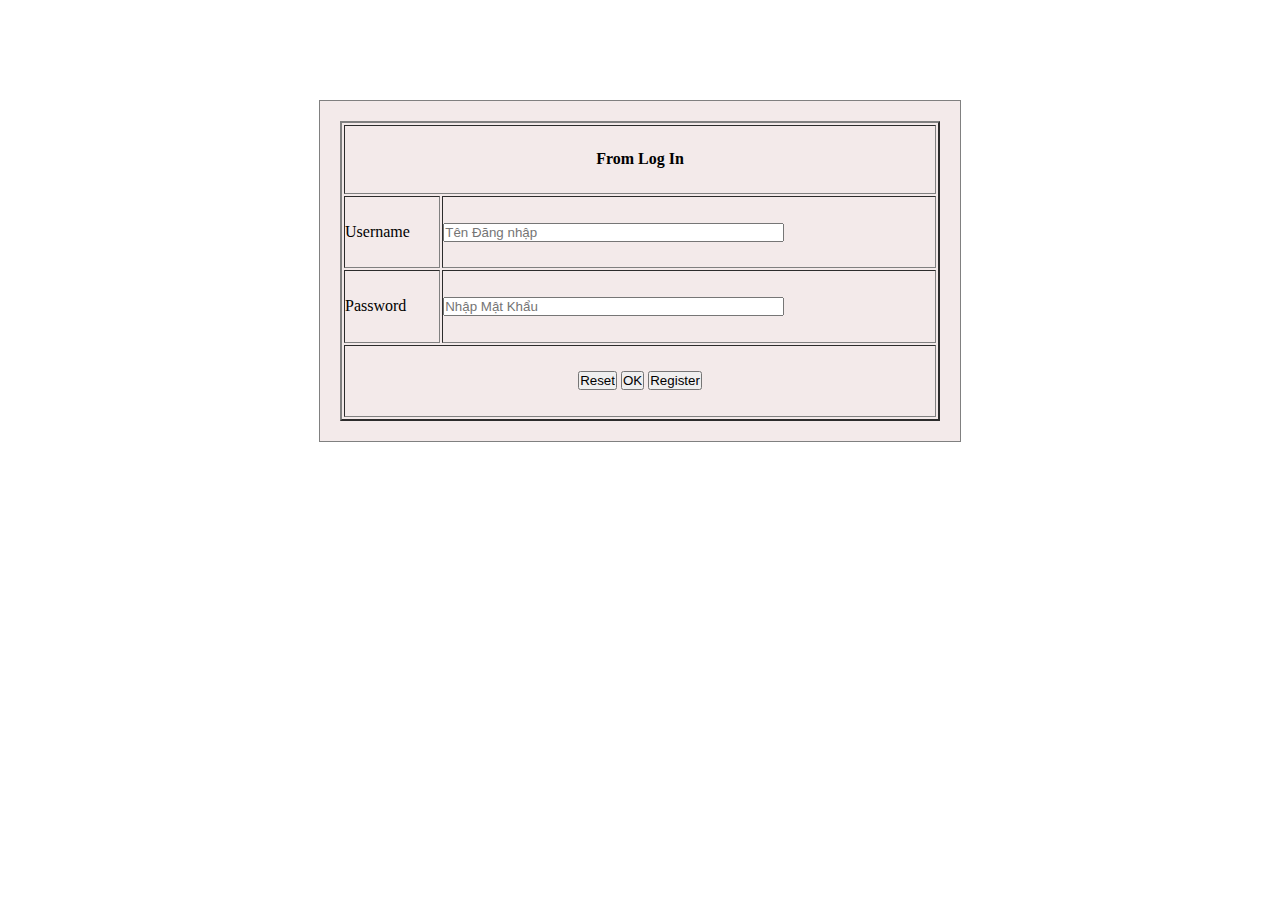
<file: Project2_Click/index.html>
<!DOCTYPE html>
<html lang="en">

<head>
    <meta charset="UTF-8">
    <meta name="viewport" content="width=device-width, initial-scale=1.0">
    <title>Document</title>
    <script src="jquery-3.5.1.js"></script>
    <script src="main.js"></script>
    <link rel="stylesheet" href="slyte.css">
</head>

<body>
    <div class="DangKy">
        <form action="xulyfrom.html" method="POST">
            <table width="600" height="300" border="2" cellpadding="5" align="center">
                <tr>
                    <th colspan="2">From Register</th>
                </tr>
                <tr>
                    <td>Username</td>
                    <td><input type="text" placeholder="Tên Đăng nhập" size="40" name="name"></td>
                </tr>
                <tr>
                    <td>Password</td>
                    <td><input type="password" placeholder="Nhập Mật Khẩu" size="40" name="pass"></td>
                </tr>
                <tr>
                    <td>Nhập lại Password</td>
                    <td><input type="password" placeholder="Nhập Mật Khẩu" size="40" name="pass"></td>
                </tr>
                <tr>
                    <td colspan="2" align="center">
                        <input type="reset" name="btreset" value="Reset">
                        <input type="submit" name="btok" value="OK">
                        <button class="NutDangNhap">Log In</button>
                    </td>
                </tr>
            </table>
        </form>
    </div>
    <div class="DangNhap">
        <!--Method = “post” là thuộc tính thông thường được sử dụng trong một form.
            Ngoài ra có thêm một số thuộc tính khác như Method=”get”.-->
        <form action="xulyfrom.html" method="POST">
            <!--Thuộc tính action dùng để link đến một trang web khác khi người dùng 
             nhập vào username + password và nhấp OK  ở ví dụ trên là xulyform.html.-->
            <table width="600" height="300" border="2" cellpadding="5" align="center">
                <tr>
                    <th colspan="2">From Log In</th>
                </tr>
                <tr>
                    <td>Username</td>
                    <td><input type="text" placeholder="Tên Đăng nhập" size="40" name="name"></td>
                    <!--Placeholder là đoạn text sẽ hiện ra trong ô nhập user và password 
                    nhằm mục đích hướng dẫn người dùng.-->
                </tr>
                <tr>
                    <td>Password</td>
                    <td><input type="password" placeholder="Nhập Mật Khẩu" size="40" name="pass"></td>
                </tr>
                <tr>
                    <td colspan="2" align="center">
                        <input type="reset" name="btreset" value="Reset">
                        <input type="submit" name="btok" value="OK">
                        <!--Thẻ <input> để chúng ta tạo một ô để nhập văn bản vào.
                         Các type trong thẻ <input> phải nhập đúng giá trị.-->
                        <button class="NutDangKy">Register</button>
                    </td>
                </tr>
            </table>
        </form>
    </div>
</body>

</html>
</file>
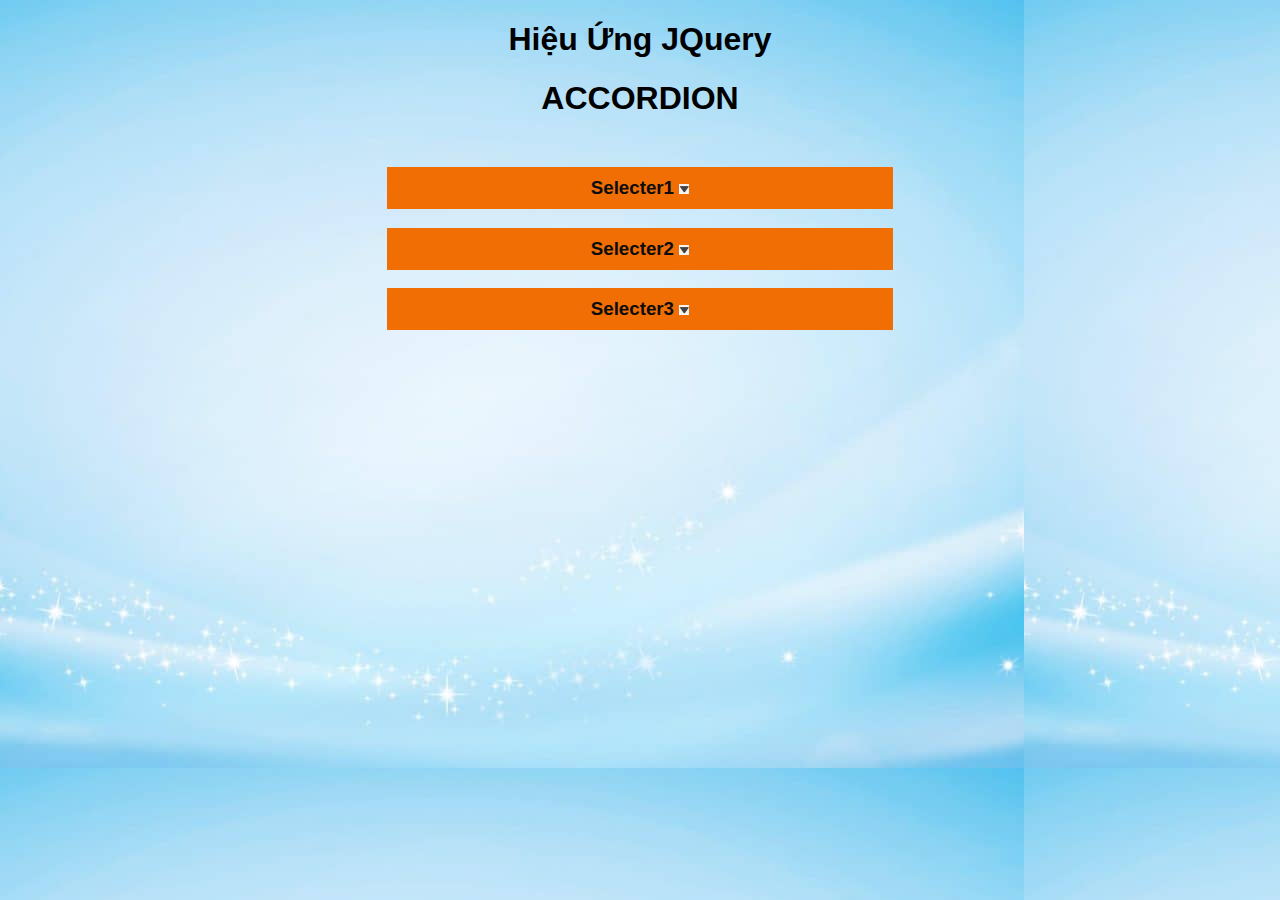
<file: Project3_ACCORDION/index.html>
<!DOCTYPE html>
<html lang="en">
<head>
    <meta charset="UTF-8">
    <meta name="viewport" content="width=device-width, initial-scale=1.0">
    <title>Document</title>
    <script src="jquery-3.5.1.js"></script>
    <script src="main.js"></script>
    <link rel="stylesheet" href="style.css">
</head>
<body>
    <div class="Container">
        <h1>Hiệu Ứng JQuery</h1>
        <h1>ACCORDION</h1>
    </div>
    <div class="HieuUng">
        <div class="khoi1">
            <h3>
                <div class="nut">
                    <a>Selecter1</a>
                    <img src="img/dow.jpg" width="10px" height="10px">
                </div>
            </h3>
            <div class="NDKhoi">
                <p>
                    <a>Bức Thư Số 3</a></br>
                “Hãy cho phép mình phạm sai lầm,
                đừng quá vội vàng, 
                những nỗ lực của bạn, 
                thời gian sẽ giúp bạn thực hiện.”
                </p>
            </div>
        </div>
        <div class="Khoi2">
            <h3>  
                <div class="nut">
                    <a>Selecter2</a>
                    <img src="img/dow.jpg" width="10px" height="10px">
                </div> 
            </h3>
            <div class="NDKhoi">
                <p>
                    <a>Bức Thư Số 10</a></br>
                “Bạn nhất định phải tin rằng đằng 
                sau những sự nỗ lực kia là phần 
                thưởng đáng giá hơn gấp bội.”
                </p>
            </div>
        </div>
        <div class="Khoi3">
            <h3>
                <div class="nut">
                    <a>Selecter3</a>
                    <img src="img/dow.jpg" width="10px" height="10px" no-repeat 96% >
                </div>
            </h3>
            <div class="NDKhoi">
                <p>
                    <a>Bức Thư Số 8</a></br>
                    “Có lẽ bạn cảm thấy mình chẳng có gì, 
                    cũng có thể bạn sẽ ngưỡng mộ căn nhà 
                    rồi cả xe đẹp của cấp trên mình hoặc 
                    là đôi khuyên tai kim cương chị bạn 
                    trong trường đang đeo. 
                    Thực ra bạn không cần phải đi ngưỡng mộ 
                    những thứ này, chỉ cần bạn nỗ lực, tất cả mọi thứ, 
                    thời gian đều mang đến cho bạn.”
                </p>            
            </div>
        </div>
    </div>
</body>
</html>
</file>
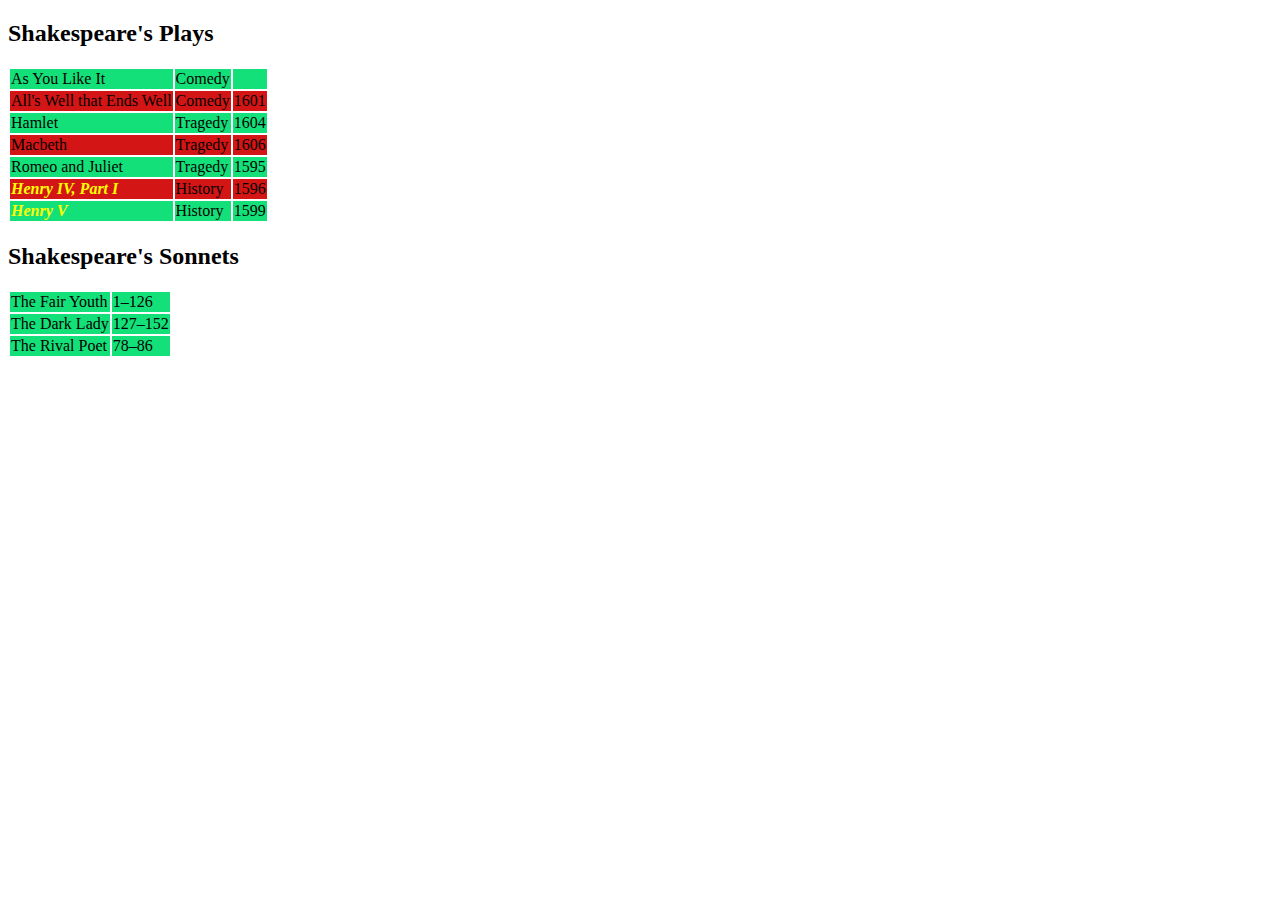
<file: Project4_TaoMauTehoChanLeCuaBang/index.html>
<!DOCTYPE html>
<html lang="en">

<head>
    <meta charset="UTF-8">
    <meta name="viewport" content="width=device-width, initial-scale=1.0">
    <title>tạo màu phân biệt giữa các hàng trong table</title>
    
    <script src="jquery-3.5.1.js"></script>
    <script src="main.js"></script>
    <style>
        tr {
            background-color: rgb(212, 21, 21);
        }

        .alt {
            background-color: rgb(20, 224, 122);
        }

        .highlight {
            font-weight: bold;
            font-style: italic;
            color :yellow;
        }
    </style>
</head>

<body>
    <h2>Shakespeare's Plays</h2>
    <table>
        <tr>
            <td>As You Like It</td>
            <td>Comedy</td>
            <td></td>
        </tr>
        <tr>
            <td>All's Well that Ends Well</td>
            <td>Comedy</td>
            <td>1601</td>
        </tr>
        <tr>
            <td>Hamlet</td>
            <td>Tragedy</td>
            <td>1604</td>
        </tr>
        <tr>
            <td>Macbeth</td>
            <td>Tragedy</td>
            <td>1606</td>
        </tr>
        <tr>
            <td>Romeo and Juliet</td>
            <td>Tragedy</td>
            <td>1595</td>
        </tr>
        <tr>
            <td>Henry IV, Part I</td>
            <td>History</td>
            <td>1596</td>
        </tr>
        <tr>
            <td>Henry V</td>
            <td>History</td>
            <td>1599</td>
        </tr>
    </table>
    <h2>Shakespeare's Sonnets</h2>
    <table>
        <tr>
            <td>The Fair Youth</td>
            <td>1–126</td>
        </tr>
        <tr>
            <td>The Dark Lady</td>
            <td>127–152</td>
        </tr>
        <tr>
            <td>The Rival Poet</td>
            <td>78–86</td>
        </tr>
    </table>
</body>

</html>
</file>
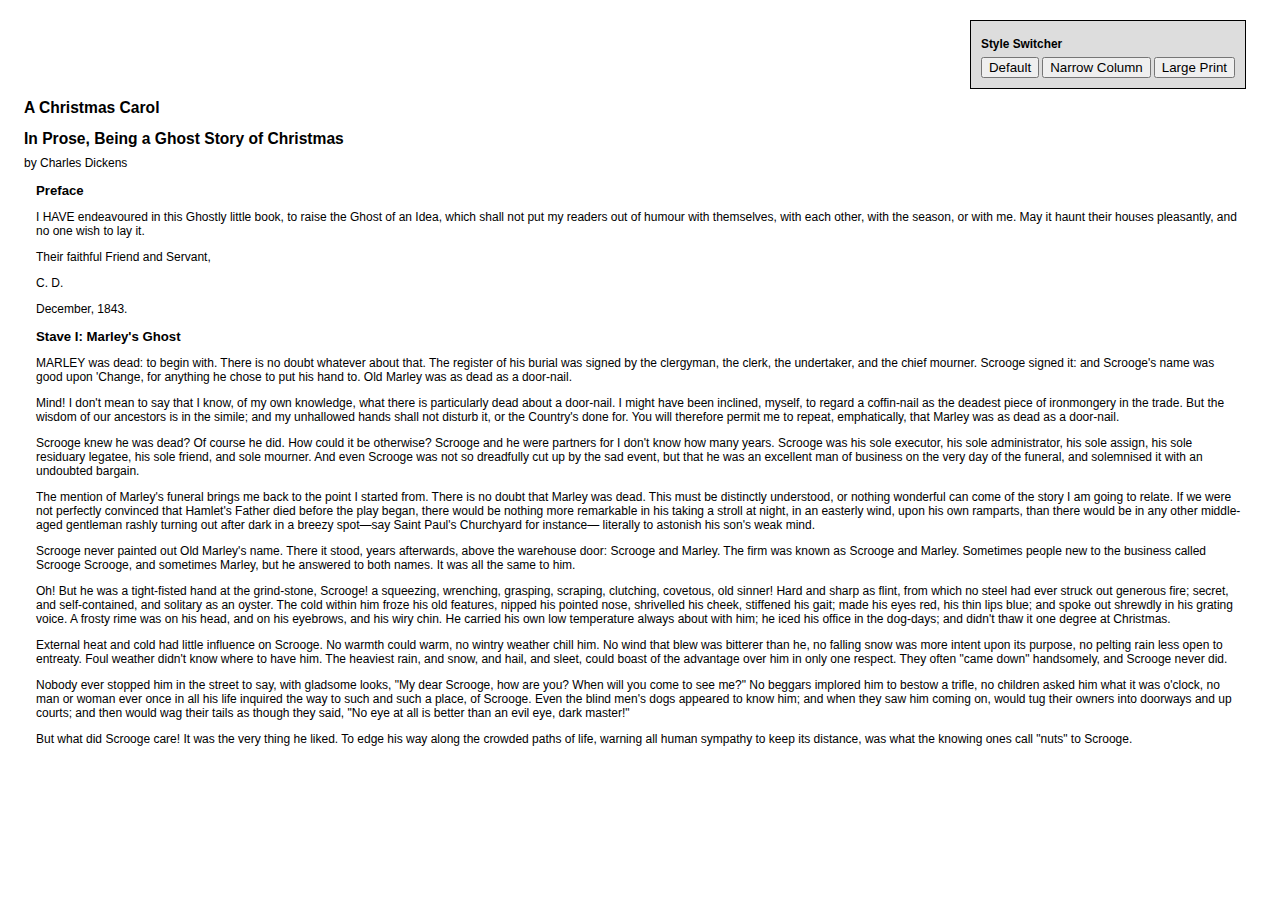
<file: Project5_TaoBangInBaCheDoChu/index.html>
<!DOCTYPE html>

<html lang="en">
  <head>
    <meta charset="utf-8">
    <title>A Christmas Carol</title>

    <link rel="stylesheet" href="style.css" type="text/css" />

    <script src="jquery-3.5.1.js"></script>
    <script src="main.js"></script>

  </head>
  <body>
    <div id="container">

      <div id="switcher" class="switcher">
        <h3>Style Switcher</h3>
        <button id="switcher-default">
          Default
        </button>
        <button id="switcher-narrow">
          Narrow Column
        </button>
        <button id="switcher-large">
          Large Print
        </button>
      </div>

      <div id="header">
        <h2>A Christmas Carol</h2>
        <h2 class="subtitle">In Prose, Being a Ghost Story of Christmas</h2>
        <div class="author">by Charles Dickens</div>
      </div>

      <div class="chapter" id="chapter-preface">
        <h3 class="chapter-title">Preface</h3>
        <p>I HAVE endeavoured in this Ghostly little book, to raise the Ghost of an Idea, which shall not put my readers out of humour with themselves, with each other, with the season, or with me.  May it haunt their houses pleasantly, and no one wish to lay it.</p>
        <p>Their faithful Friend and Servant,</p>
        <p>C. D.</p>
        <p>December, 1843.</p>
      </div>

      <div class="chapter" id="chapter-1">
        <h3 class="chapter-title">Stave I: Marley's Ghost</h3>
        <p>MARLEY was dead: to begin with. There is no doubt whatever about that. The register of his burial was signed by the clergyman, the clerk, the undertaker, and the chief mourner. Scrooge signed it: and Scrooge's name was good upon 'Change, for anything he chose to put his hand to. Old Marley was as dead as a door-nail.</p>
        <p>Mind! I don't mean to say that I know, of my own knowledge, what there is particularly dead about a door-nail. I might have been inclined, myself, to regard a coffin-nail as the deadest piece of ironmongery in the trade. But the wisdom of our ancestors is in the simile; and my unhallowed hands shall not disturb it, or the Country's done for. You will therefore permit me to repeat, emphatically, that Marley was as dead as a door-nail.</p>
        <p>Scrooge knew he was dead? Of course he did. How could it be otherwise? Scrooge and he were partners for I don't know how many years. Scrooge was his sole executor, his sole administrator, his sole assign, his sole residuary legatee, his sole friend, and sole mourner. And even Scrooge was not so dreadfully cut up by the sad event, but that he was an excellent man of business on the very day of the funeral, and solemnised it with an undoubted bargain.</p>
        <p>The mention of Marley's funeral brings me back to the point I started from. There is no doubt that Marley was dead. This must be distinctly understood, or nothing wonderful can come of the story I am going to relate. If we were not perfectly convinced that Hamlet's Father died before the play began, there would be nothing more remarkable in his taking a stroll at night, in an easterly wind, upon his own ramparts, than there would be in any other middle-aged gentleman rashly turning out after dark in a breezy spot&mdash;say Saint Paul's Churchyard for instance&mdash; literally to astonish his son's weak mind.</p>
        <p>Scrooge never painted out Old Marley's name. There it stood, years afterwards, above the warehouse door: Scrooge and Marley. The firm was known as Scrooge and Marley. Sometimes people new to the business called Scrooge Scrooge, and sometimes Marley, but he answered to both names. It was all the same to him.</p>
        <p>Oh! But he was a tight-fisted hand at the grind-stone, Scrooge! a squeezing, wrenching, grasping, scraping, clutching, covetous, old sinner! Hard and sharp as flint, from which no steel had ever struck out generous fire; secret, and self-contained, and solitary as an oyster. The cold within him froze his old features, nipped his pointed nose, shrivelled his cheek, stiffened his gait; made his eyes red, his thin lips blue; and spoke out shrewdly in his grating voice. A frosty rime was on his head, and on his eyebrows, and his wiry chin. He carried his own low temperature always about with him; he iced his office in the dog-days; and didn't thaw it one degree at Christmas.</p>
        <p>External heat and cold had little influence on Scrooge. No warmth could warm, no wintry weather chill him. No wind that blew was bitterer than he, no falling snow was more intent upon its purpose, no pelting rain less open to entreaty. Foul weather didn't know where to have him. The heaviest rain, and snow, and hail, and sleet, could boast of the advantage over him in only one respect. They often "came down" handsomely, and Scrooge never did.</p>
        <p>Nobody ever stopped him in the street to say, with gladsome looks, "My dear Scrooge, how are you? When will you come to see me?" No beggars implored him to bestow a trifle, no children asked him what it was o'clock, no man or woman ever once in all his life inquired the way to such and such a place, of Scrooge. Even the blind men's dogs appeared to know him; and when they saw him coming on, would tug their owners into doorways and up courts; and then would wag their tails as though they said, "No eye at all is better than an evil eye, dark master!"</p>
        <p>But what did Scrooge care! It was the very thing he liked. To edge his way along the crowded paths of life, warning all human sympathy to keep its distance, was what the knowing ones call "nuts" to Scrooge.</p>
        </div>
    </div>
  </body>
</html>
</file>
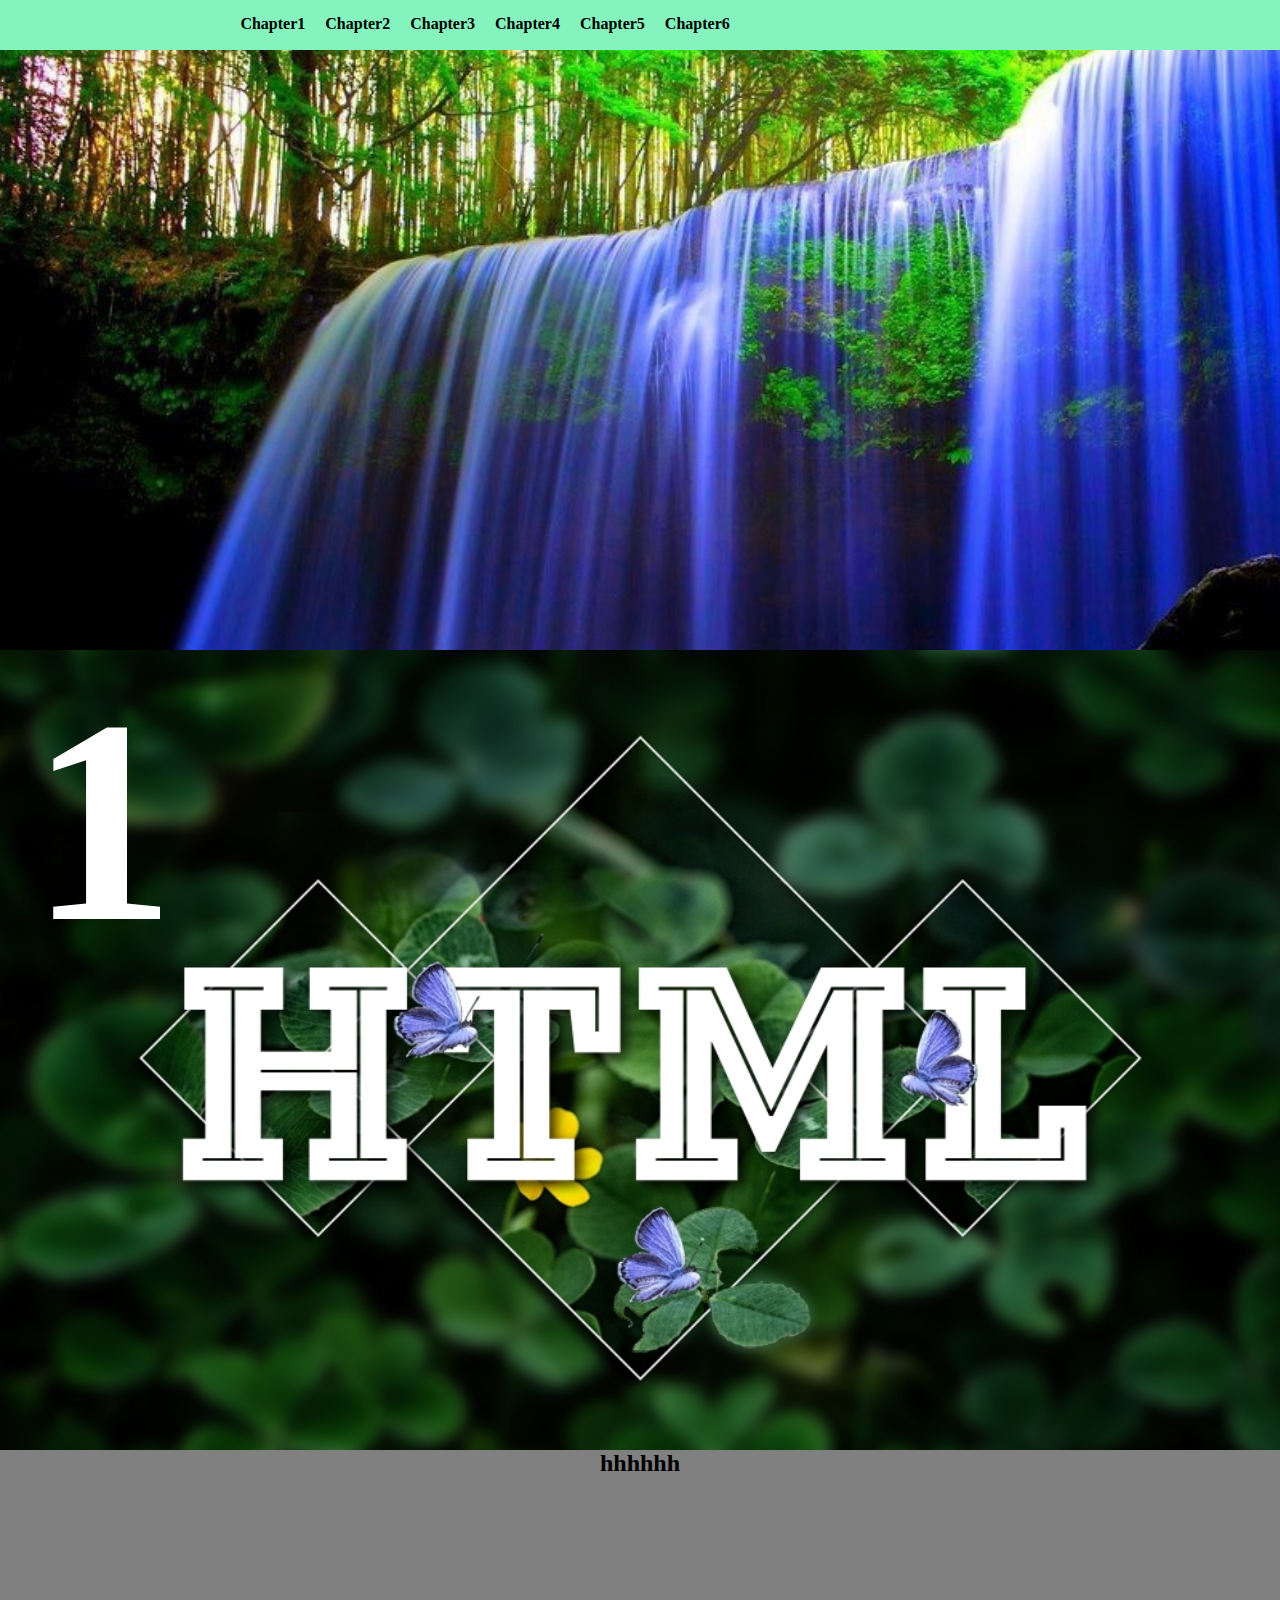
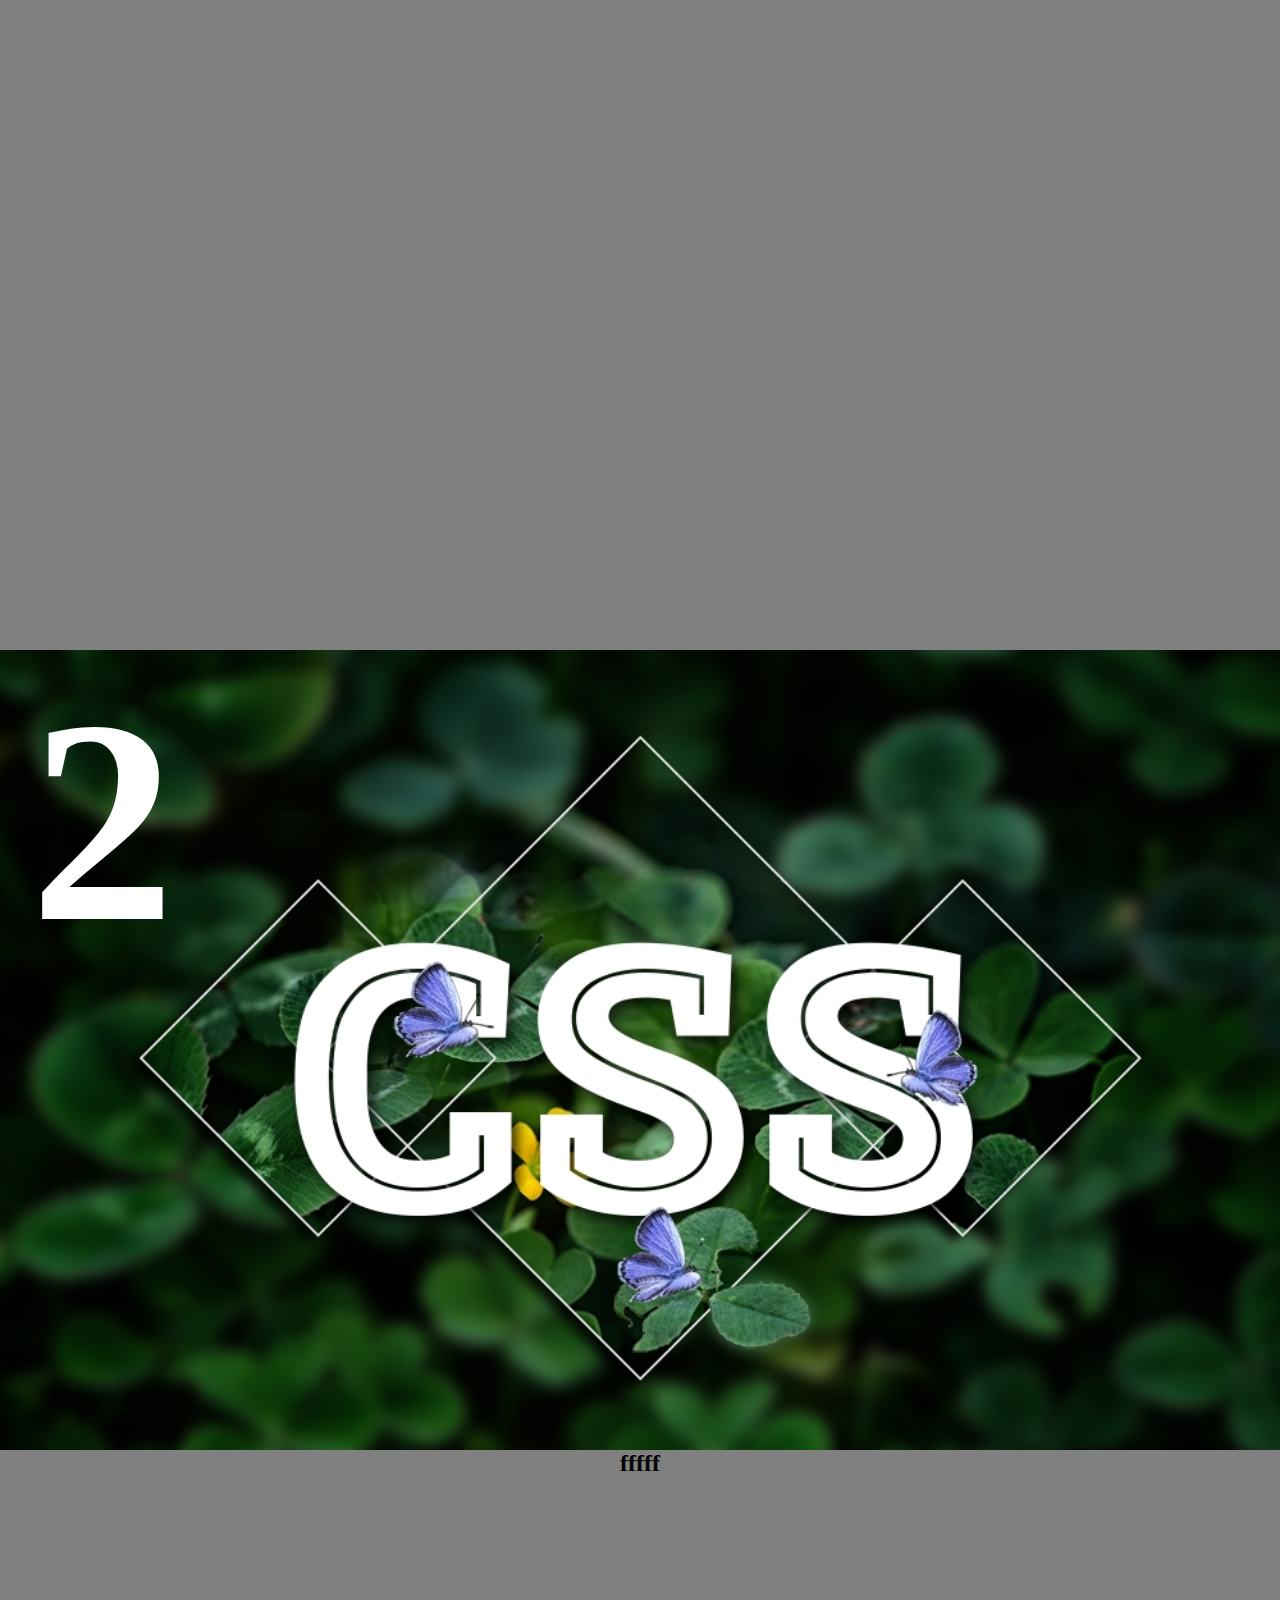
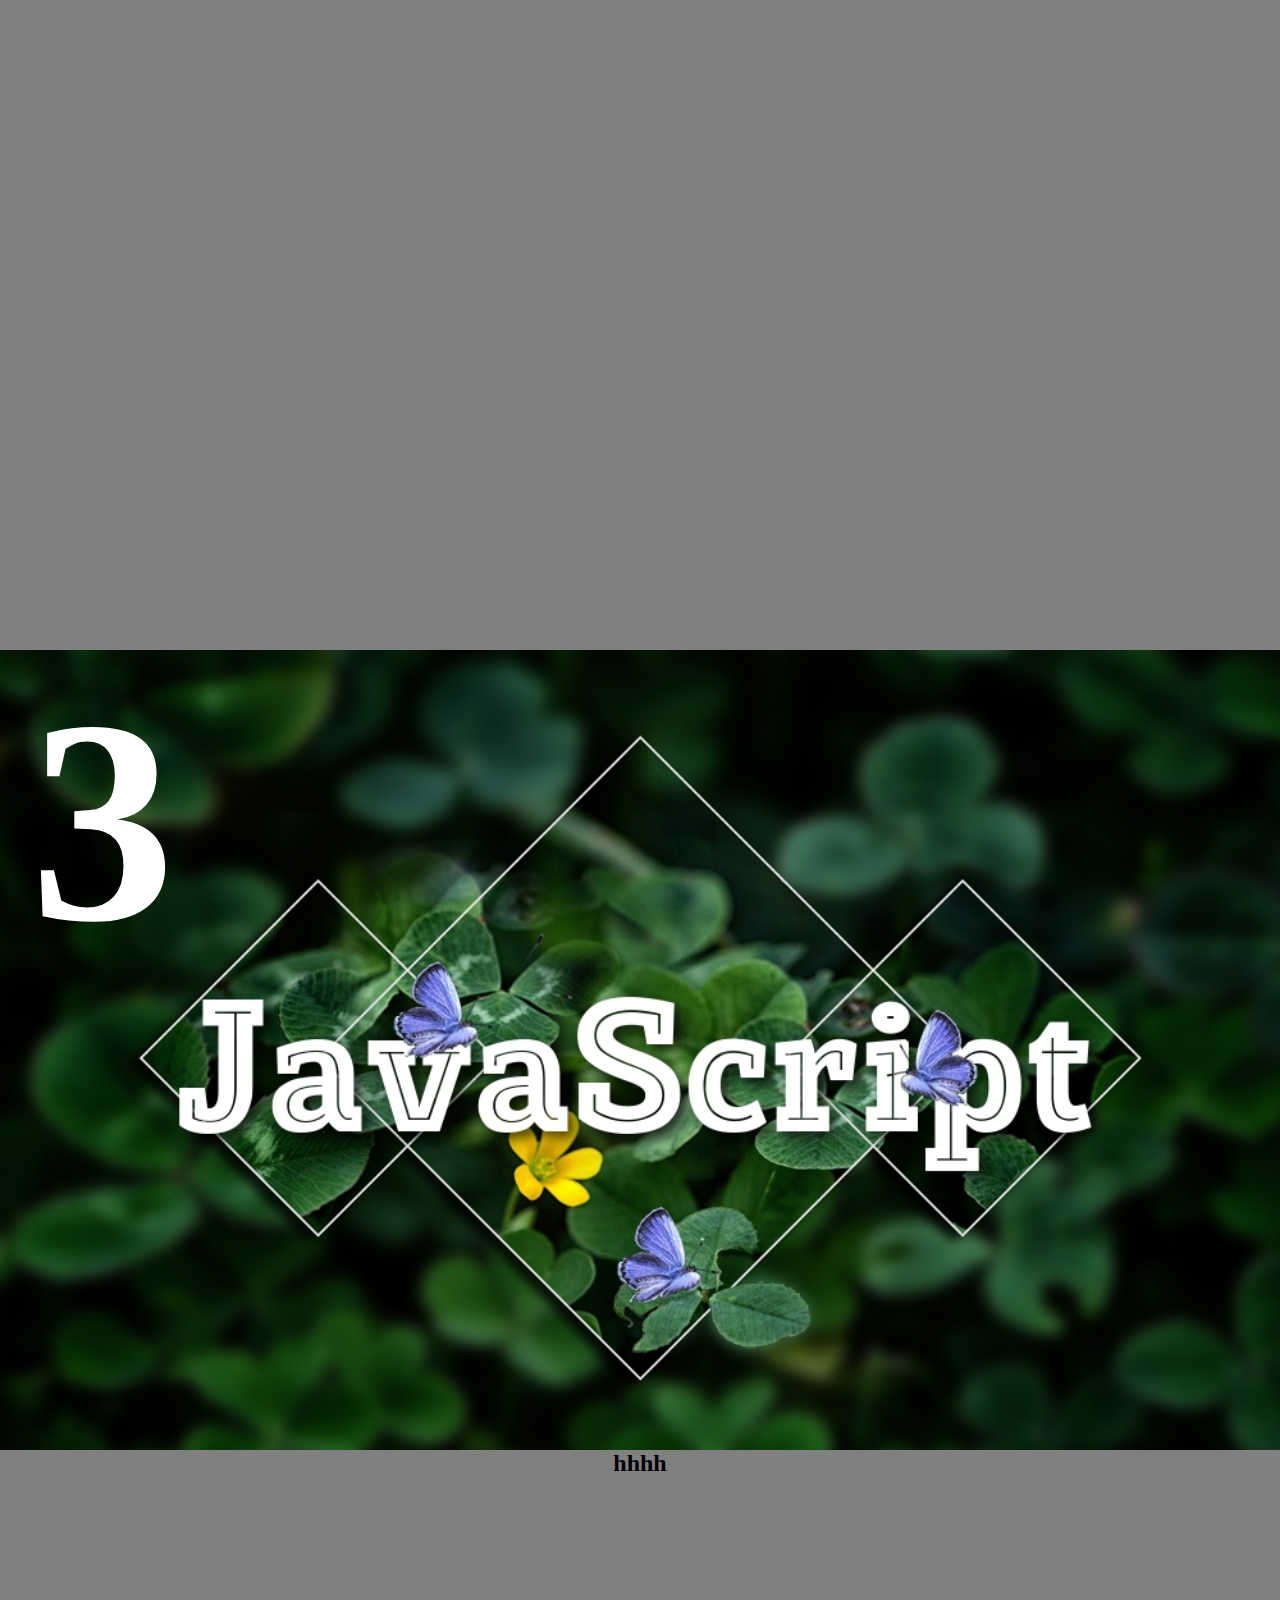
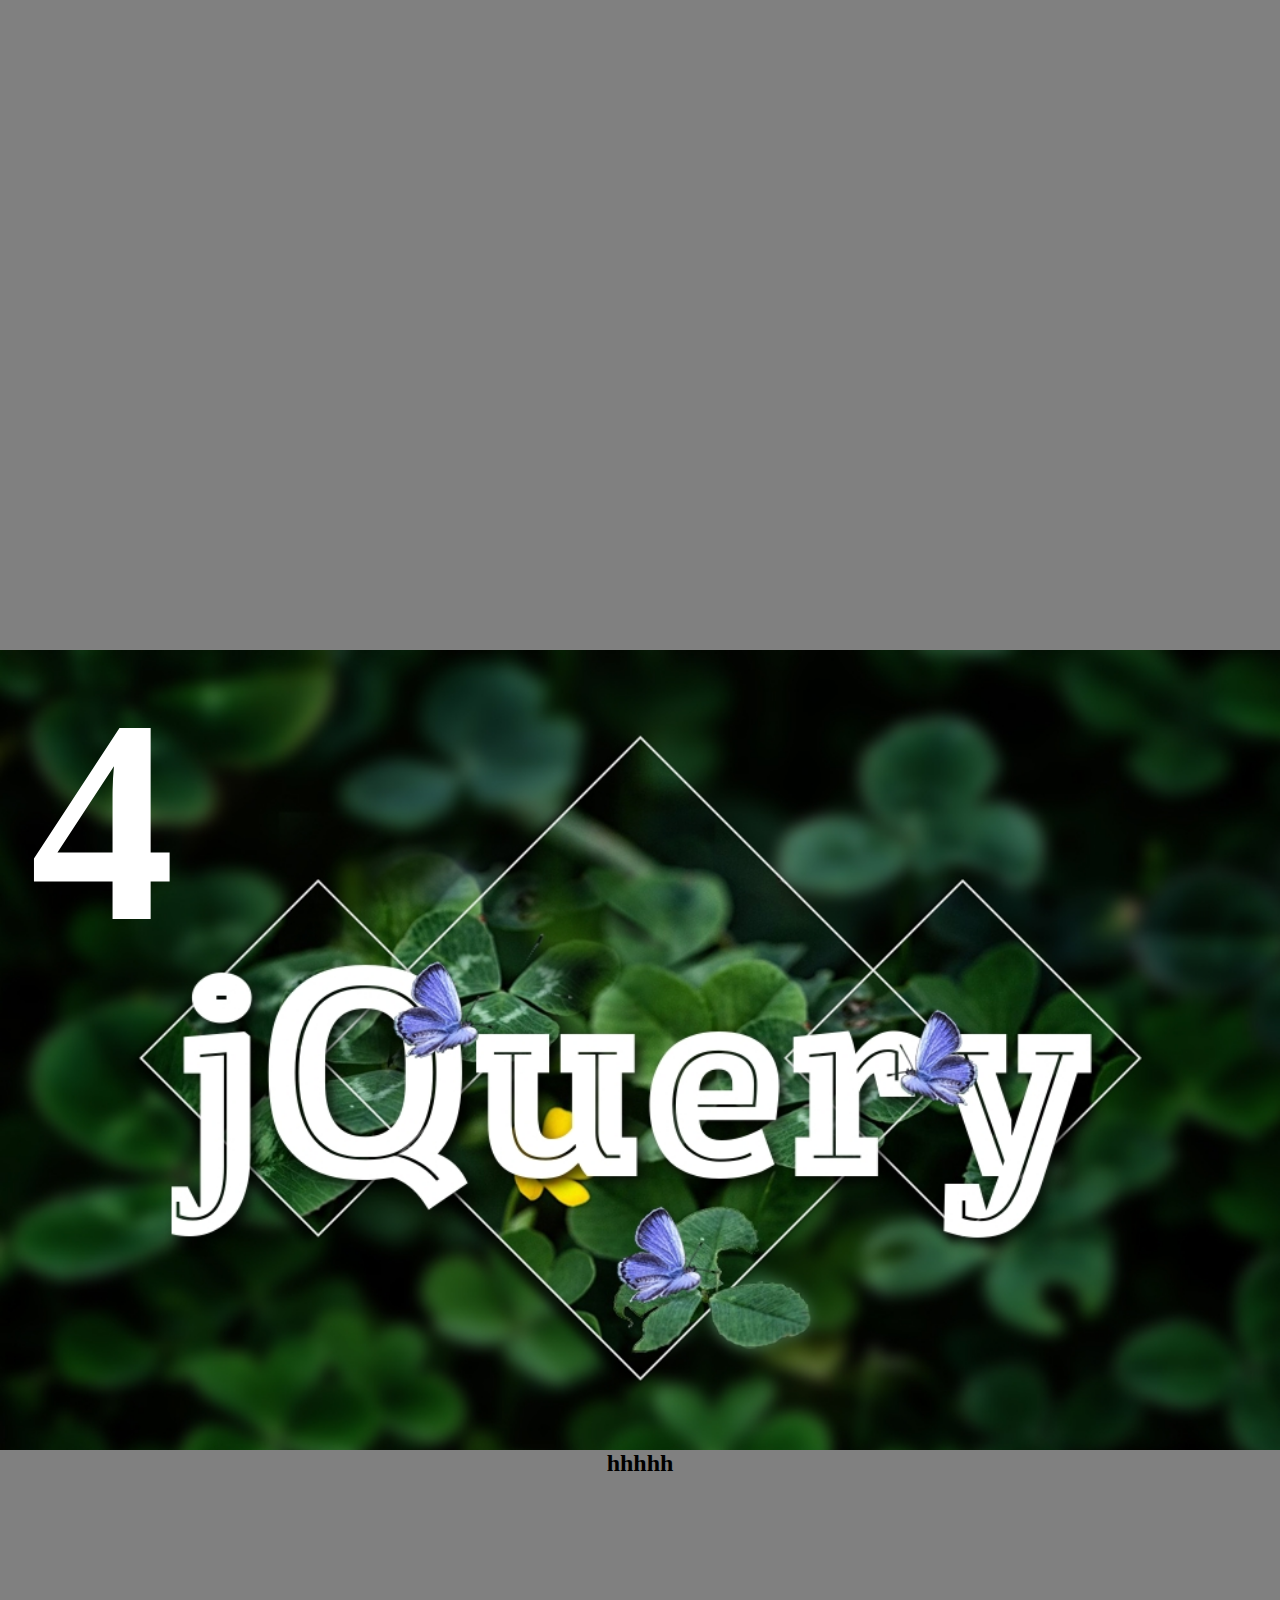
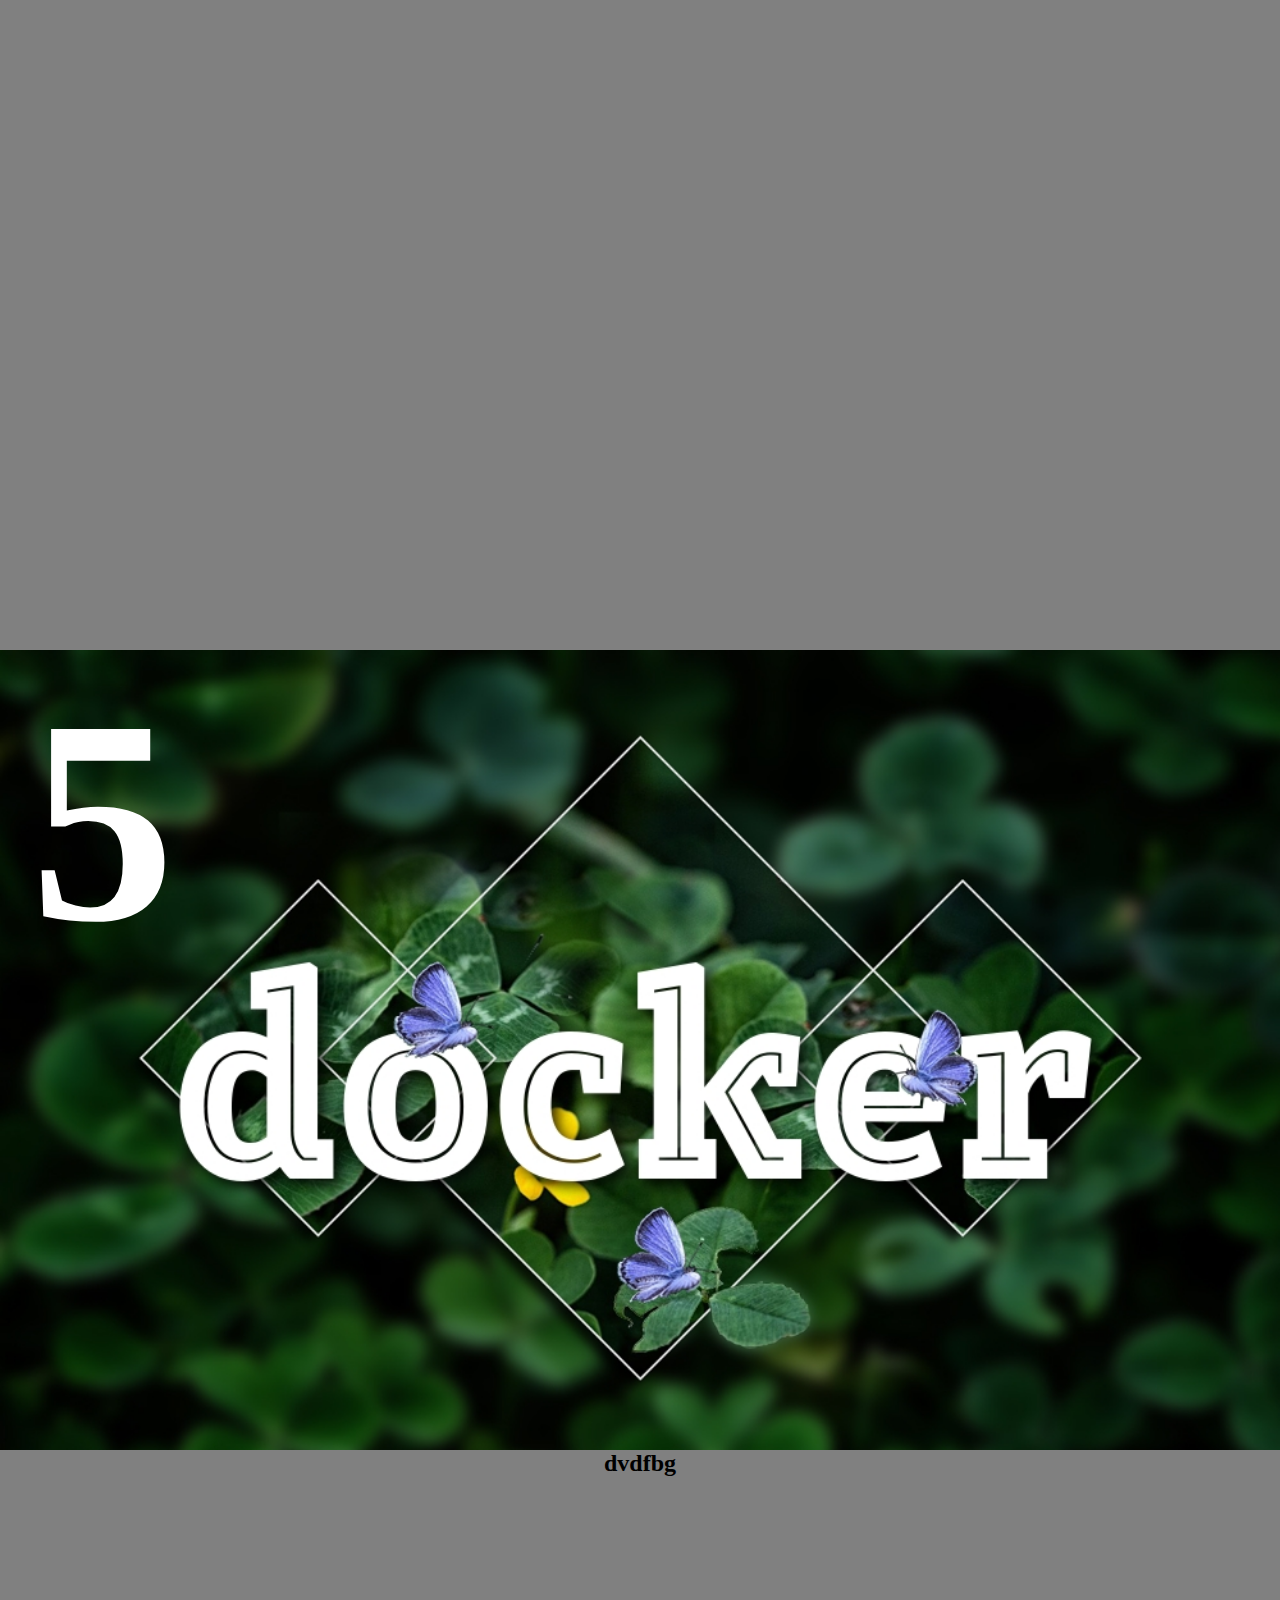
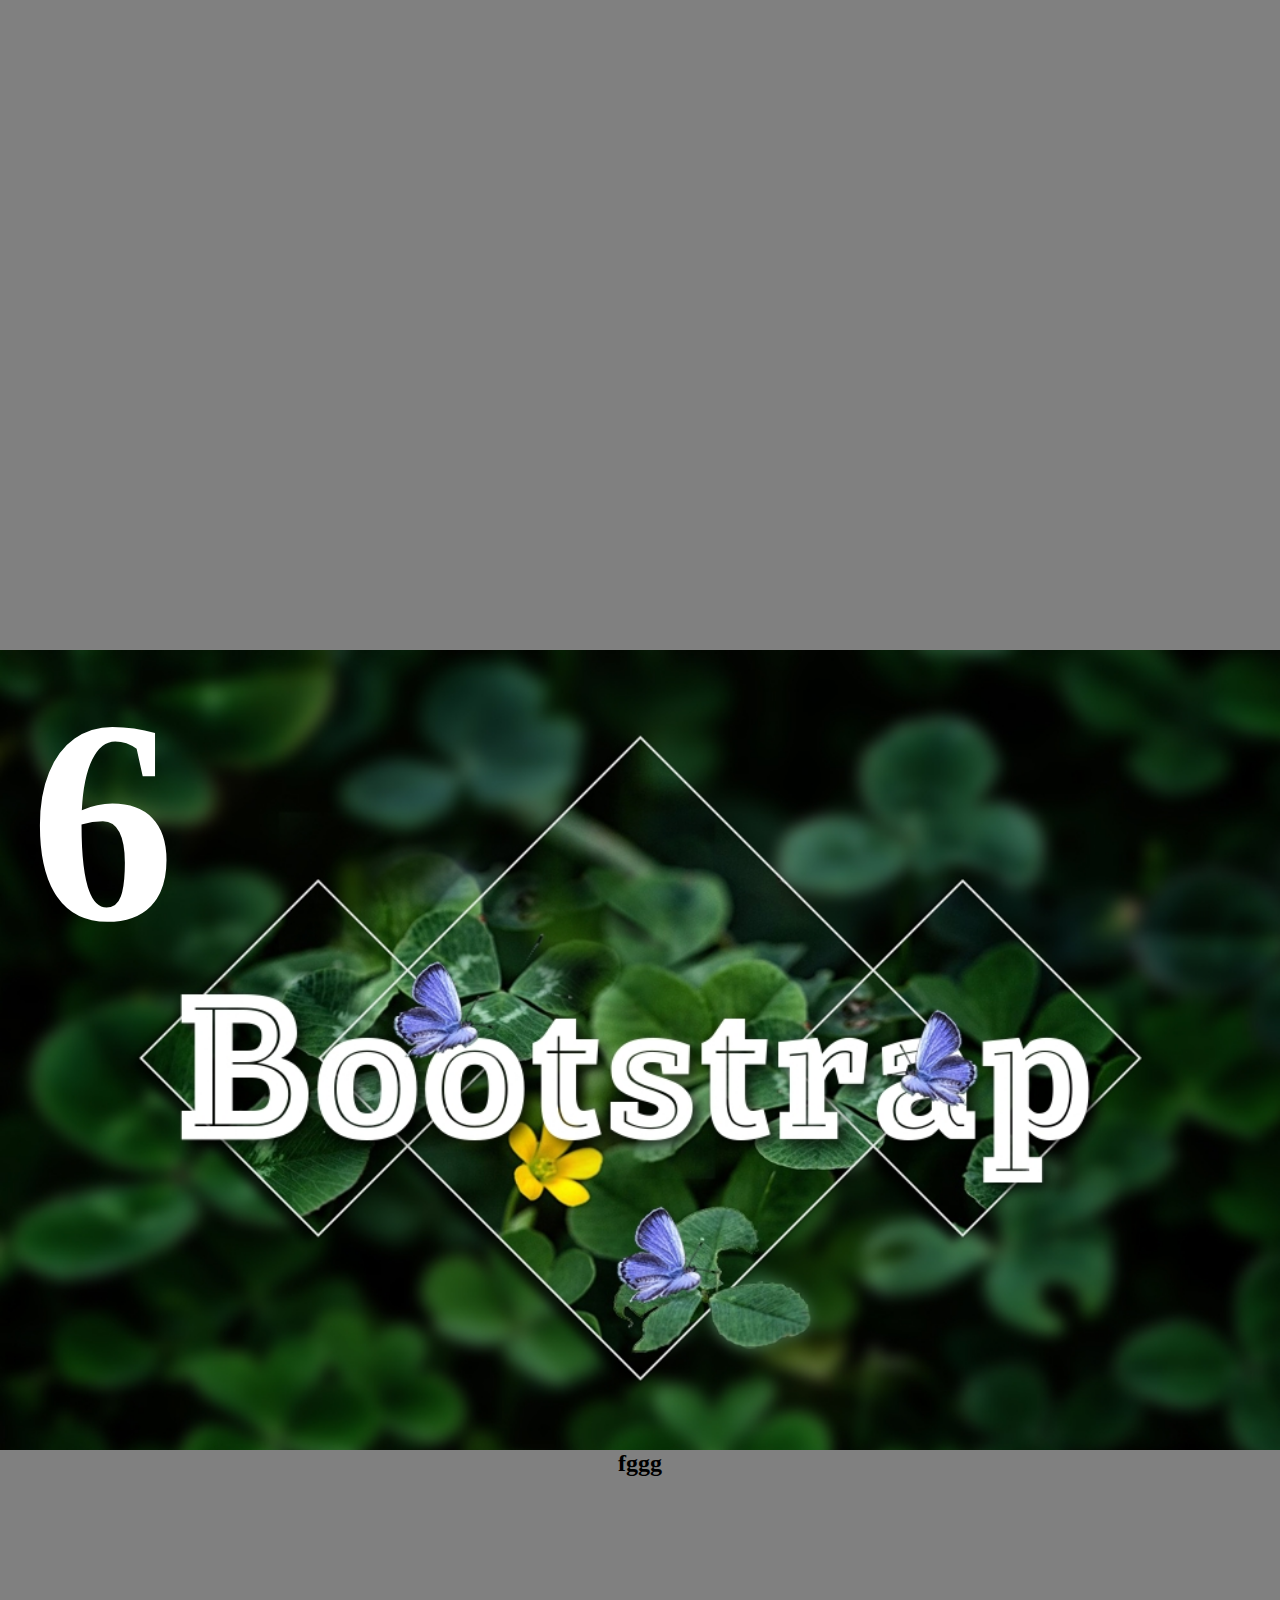
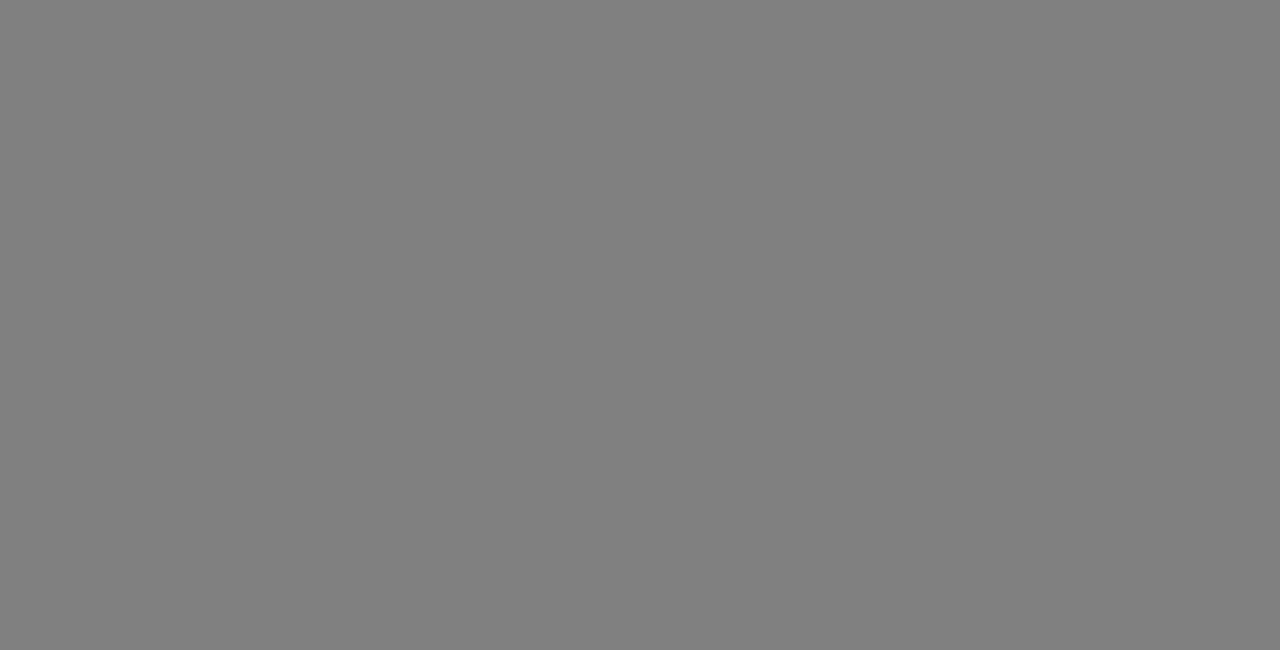
<file: Project6_TaoOnePageWebsite/index.html>
<!DOCTYPE html>
<html lang="en">

<head>
    <meta charset="UTF-8">
    <meta name="viewport" content="width=device-width, initial-scale=1.0">
    <title>OnePageWebsite</title>
    <link rel="stylesheet" href="style.css" type="text/css" />
    <script src="jquery-3.5.1.js"></script>
    <script src="main.js"></script>
</head>

<body>
    <header>
        <nav class="TopHeader">
            <ul>
                <li><a href="">Chapter1</a></li>
                <li><a href="">Chapter2</a></li>
                <li><a href="">Chapter3</a></li>
                <li><a href="">Chapter4</a></li>
                <li><a href="">Chapter5</a></li>
                <li><a href="">Chapter6</a></li>
            </ul>
        </nav>
        <!--TopHeader-->
    </header>
    <div class="Home">

    </div>
    <!--Home-->
    <div class="Chapter1">
        <h2 class="Big">1</h2>
    </div>
    <!--chương1-->
    <div class="Content">
        <h2 class="Mid">hhhhhh</h2>
    </div>
    <!--conten1-->

    <div class="Chapter2">
        <h2 class="Big">2</h2>
    </div>
    <!--chương2-->
    <div class="Content">
        <h2 class="Mid">fffff</h2>
    </div>
    <!--conten2-->

    <div class="Chapter3">
        <h2 class="Big">3</h2>
    </div>
    <!--chương3-->
    <div class="Content">
        <h2 class="Mid">hhhh</h2>
    </div>
    <!--conten3-->

    <div class="Chapter4">
        <h2 class="Big">4</h2>
    </div>
    <!--chương4-->
    <div class="Content">
        <h2 class="Mid">hhhhh</h2>
    </div>
    <!--conten4-->

    <div class="Chapter5">
        <h2 class="Big">5</h2>
    </div>
    <!--chương5-->
    <div class="Content">
        <h2 class="Mid">dvdfbg</h2>
    </div>
    <!--conten5-->

    <div class="Chapter6">
        <h2 class="Big">6</h2>
    </div>
    <!--chương6-->
    <div class="Content">
        <h2 class="Mid">fggg</h2>
    </div>
    <!--conten6-->
</body>

</html>
</file>
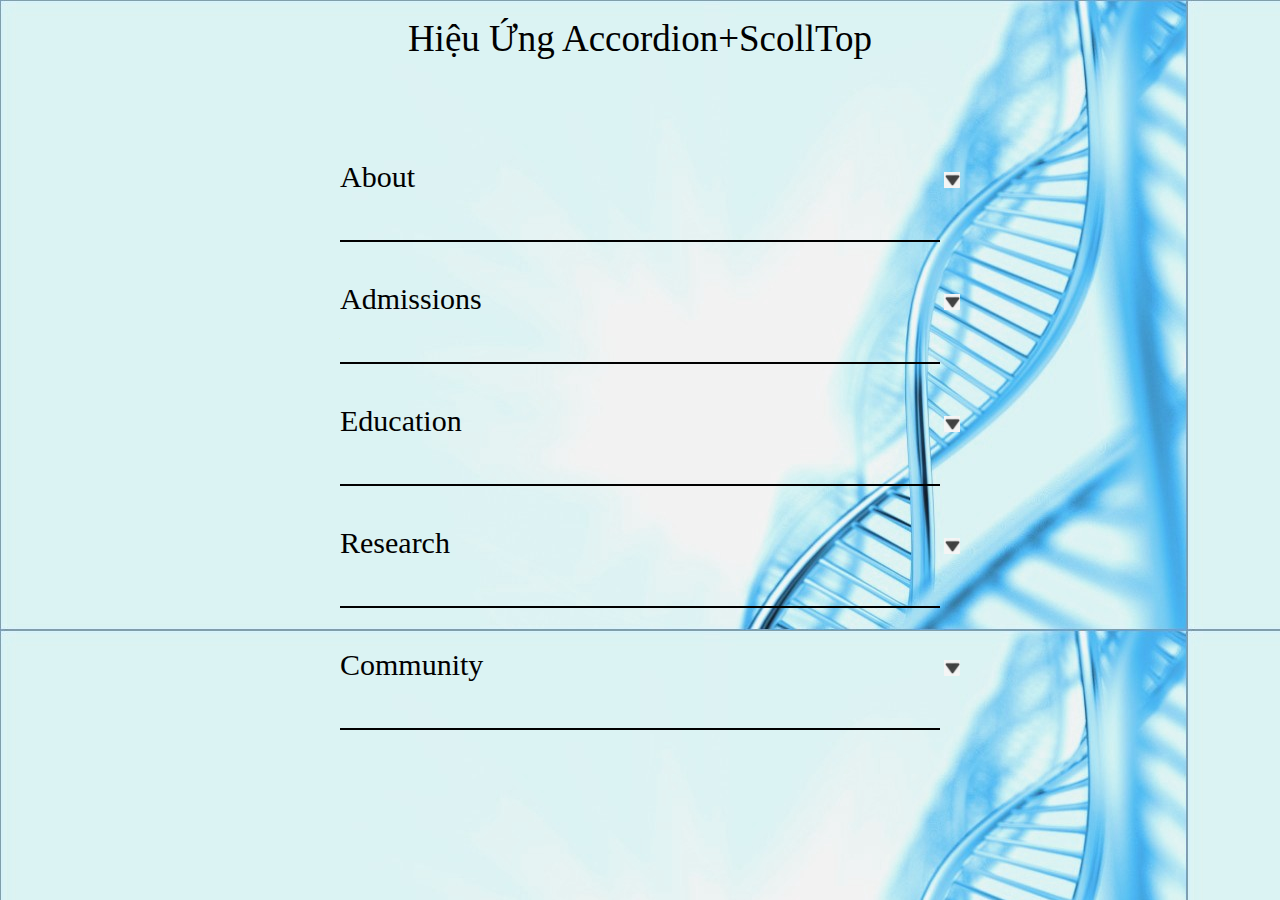
<file: Project7/index.html>
<!DOCTYPE html>
<html lang="en">

<head>
    <meta charset="UTF-8">
    <meta name="viewport" content="width=device-width, initial-scale=1.0">
    <title>Document</title>
    <link rel="stylesheet" href="style.css">
    <script src="jquery-3.5.1.js"></script>
    <script src="main.js"></script>
    <!--thư viện tự tạo-->

    <!--Thư viện tải về-->
	<!-- Add mousewheel plugin (this is optional) -->
	<script type="text/javascript" src="fancybox-2.1.7/fancybox-2.1.7/lib/jquery.mousewheel.pack.js?v=3.1.3"></script>

	<!-- Add fancyBox main JS and CSS files -->
	<script type="text/javascript" src="fancybox-2.1.7/fancybox-2.1.7/source/jquery.fancybox.pack.js?v=2.1.5"></script>
	<link rel="stylesheet" type="text/css" href="fancybox-2.1.7/fancybox-2.1.7/source/jquery.fancybox.css?v=2.1.5" media="screen" />

	<!-- Add Button helper (this is optional) -->
	<link rel="stylesheet" type="text/css" href="fancybox-2.1.7/fancybox-2.1.7/source/helpers/jquery.fancybox-buttons.css?v=1.0.5" />
	<script type="text/javascript" src="fancybox-2.1.7/fancybox-2.1.7/source/helpers/jquery.fancybox-buttons.js?v=1.0.5"></script>

	<!-- Add Thumbnail helper (this is optional) -->
	<link rel="stylesheet" type="text/css" href="fancybox-2.1.7/fancybox-2.1.7/source/helpers/jquery.fancybox-thumbs.css?v=1.0.7" />
	<script type="text/javascript" src="fancybox-2.1.7/fancybox-2.1.7/source/helpers/jquery.fancybox-thumbs.js?v=1.0.7"></script>

	<!-- Add Media helper (this is optional) -->
	<script type="text/javascript" src="fancybox-2.1.7/fancybox-2.1.7/source/helpers/jquery.fancybox-media.js?v=1.0.6"></script>
     <!--Thư viện tải về-->
</head>

<body>
    <div class="NoiDung">
        <h1 class="TieuDe"> Hiệu Ứng Accordion+ScollTop</h1>
        <div class="Khoi">
            <h2 class="TieuDeKhoi">About<img class="Xo" src="img/dow.jpg" alt="" width="16px" height="16px"></h2>
            <div class="NoiDungKhoi">
                <p>Bức thư thứ 800
                    “Phía sau kia còn có một đám người chờ đợi cơ hội để
                    cười nhạo và khinh thường bạn.”
                    Bức Thư Thứ 25
                    “Xã hội này rất thực tế, khi bạn không có thực người
                    ta sẽ nhìn vào vẻ bên ngoài của bạn.”
                    Bức Thư Thứ 797
                    “Tuổi trẻ ai cũng phải gặp những lúc bị người
                    coi thường thậm chí là khinh bỉ, tất cả đều là
                    những chuyện rất bình thường.”
                </p>
                <div class="AnhNoiDung">
                    <a href="img/1.jpg" rel="NhomAnh"><img class="img" src="img/1.jpg"></a>
                    <a href="img/2.jpg" rel="NhomAnh"><img class="img" src="img/2.jpg"></a>
                    <a href="img/3.jpg" rel="NhomAnh"><img class="img" src="img/3.jpg"></a>
                    <a href="img/5.jpg" rel="NhomAnh"><img class="img" src="img/4.jpg"></a>
                    <a href="img/6.jpg" rel="NhomAnh"><img class="img" src="img/5.jpg"></a>
                    <a href="img/7.jpg" rel="NhomAnh"><img class="img" src="img/6.jpg"></a>
                    <a href="img/8.jpg" rel="NhomAnh"> <img class="img" src="img/7.jpg"></a>
                    <a href="img/9.jpg" rel="NhomAnh"> <img class="img" src="img/8.jpg"></a>
                </div>
                <!--Ảnh Nội Dung-->
            </div>
            <!--NoiDungKhoi-->
            
        </div>
        <!--Khối-->
        <div class="Khoi">
            <h2 class="TieuDeKhoi">Admissions<img  src="img/dow.jpg" alt="" width="16px" height="16px"></h2>
            <div class="NoiDungKhoi">
                <p>Bức thư thứ 800
                    “Phía sau kia còn có một đám người chờ đợi cơ hội để
                    cười nhạo và khinh thường bạn.”
                    Bức Thư Thứ 25
                    “Xã hội này rất thực tế, khi bạn không có thực người
                    ta sẽ nhìn vào vẻ bên ngoài của bạn.”
                    Bức Thư Thứ 797
                    “Tuổi trẻ ai cũng phải gặp những lúc bị người
                    coi thường thậm chí là khinh bỉ, tất cả đều là
                    những chuyện rất bình thường.”</p>
            </div>
        </div>
        <div class="Khoi">
            <h2 class="TieuDeKhoi">Education<img src="img/dow.jpg" alt="" width="16px" height="16px"></h2>
            <div class="NoiDungKhoi">
                <p>Bức thư thứ 800
                    “Phía sau kia còn có một đám người chờ đợi cơ hội để
                    cười nhạo và khinh thường bạn.”
                    Bức Thư Thứ 25
                    “Xã hội này rất thực tế, khi bạn không có thực người
                    ta sẽ nhìn vào vẻ bên ngoài của bạn.”
                    Bức Thư Thứ 797
                    “Tuổi trẻ ai cũng phải gặp những lúc bị người
                    coi thường thậm chí là khinh bỉ, tất cả đều là
                    những chuyện rất bình thường.”</p>
            </div>
        </div>
        <div class="Khoi">
            <h2 class="TieuDeKhoi">Research<img src="img/dow.jpg" alt="" width="16px" height="16px"></h2>
            <div class="NoiDungKhoi">
                <p>Bức thư thứ 800
                    “Phía sau kia còn có một đám người chờ đợi cơ hội để
                    cười nhạo và khinh thường bạn.”
                    Bức Thư Thứ 25
                    “Xã hội này rất thực tế, khi bạn không có thực người
                    ta sẽ nhìn vào vẻ bên ngoài của bạn.”
                    Bức Thư Thứ 797
                    “Tuổi trẻ ai cũng phải gặp những lúc bị người
                    coi thường thậm chí là khinh bỉ, tất cả đều là
                    những chuyện rất bình thường.”</p>
            </div>
        </div>
        <div class="Khoi">
            <h2 class="TieuDeKhoi">Community<img src="img/dow.jpg" alt="" width="16px" height="16px"></h2>
            <div class="NoiDungKhoi">
                <p>Bức thư thứ 800
                    “Phía sau kia còn có một đám người chờ đợi cơ hội để
                    cười nhạo và khinh thường bạn.”
                    Bức Thư Thứ 25
                    “Xã hội này rất thực tế, khi bạn không có thực người
                    ta sẽ nhìn vào vẻ bên ngoài của bạn.”
                    Bức Thư Thứ 797
                    “Tuổi trẻ ai cũng phải gặp những lúc bị người
                    coi thường thậm chí là khinh bỉ, tất cả đều là
                    những chuyện rất bình thường.”</p>
            </div>
        </div>
    </div><!--Nội Dung-->
</body>

</html>
</file>
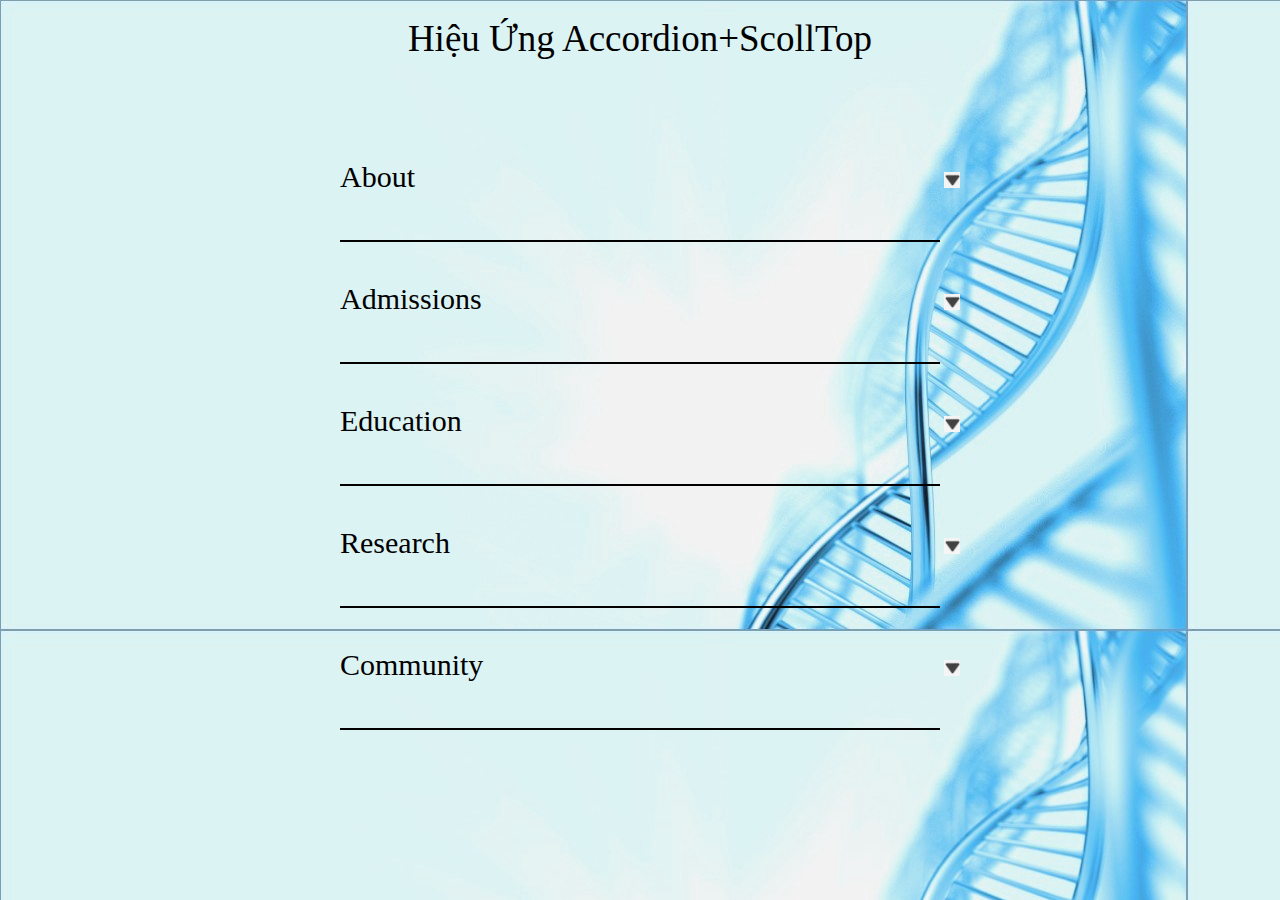
<file: Project7_Accordion+ScollTop/index.html>
<!DOCTYPE html>
<html lang="en">

<head>
    <meta charset="UTF-8">
    <meta name="viewport" content="width=device-width, initial-scale=1.0">
    <title>Document</title>
    <link rel="stylesheet" href="style.css">
    <script src="jquery-3.5.1.js"></script>
    <script src="main.js"></script>
    <!--thư viện tự tạo-->

    <!--Thư viện tải về-->
	<!-- Add mousewheel plugin (this is optional) -->
	<script type="text/javascript" src="fancybox-2.1.7/fancybox-2.1.7/lib/jquery.mousewheel.pack.js?v=3.1.3"></script>

	<!-- Add fancyBox main JS and CSS files -->
	<script type="text/javascript" src="fancybox-2.1.7/fancybox-2.1.7/source/jquery.fancybox.pack.js?v=2.1.5"></script>
	<link rel="stylesheet" type="text/css" href="fancybox-2.1.7/fancybox-2.1.7/source/jquery.fancybox.css?v=2.1.5" media="screen" />

	<!-- Add Button helper (this is optional) -->
	<link rel="stylesheet" type="text/css" href="fancybox-2.1.7/fancybox-2.1.7/source/helpers/jquery.fancybox-buttons.css?v=1.0.5" />
	<script type="text/javascript" src="fancybox-2.1.7/fancybox-2.1.7/source/helpers/jquery.fancybox-buttons.js?v=1.0.5"></script>

	<!-- Add Thumbnail helper (this is optional) -->
	<link rel="stylesheet" type="text/css" href="fancybox-2.1.7/fancybox-2.1.7/source/helpers/jquery.fancybox-thumbs.css?v=1.0.7" />
	<script type="text/javascript" src="fancybox-2.1.7/fancybox-2.1.7/source/helpers/jquery.fancybox-thumbs.js?v=1.0.7"></script>

	<!-- Add Media helper (this is optional) -->
	<script type="text/javascript" src="fancybox-2.1.7/fancybox-2.1.7/source/helpers/jquery.fancybox-media.js?v=1.0.6"></script>
     <!--Thư viện tải về-->
</head>

<body>
    <div class="NoiDung">
        <h1 class="TieuDe"> Hiệu Ứng Accordion+ScollTop</h1>
        <div class="Khoi">
            <h2 class="TieuDeKhoi">About<img  src="img/dow.jpg" alt="" width="16px" height="16px"></h2>
            <div class="NoiDungKhoi">
                <p>Bức thư thứ 800
                    “Phía sau kia còn có một đám người chờ đợi cơ hội để
                    cười nhạo và khinh thường bạn.”
                    Bức Thư Thứ 25
                    “Xã hội này rất thực tế, khi bạn không có thực người
                    ta sẽ nhìn vào vẻ bên ngoài của bạn.”
                    Bức Thư Thứ 797
                    “Tuổi trẻ ai cũng phải gặp những lúc bị người
                    coi thường thậm chí là khinh bỉ, tất cả đều là
                    những chuyện rất bình thường.”
                </p>
                <div class="AnhNoiDung">
                    <a href="img/1.jpg" rel="NhomAnh"><img class="img" src="img/1.jpg"></a>
                    <a href="img/2.jpg" rel="NhomAnh"><img class="img" src="img/2.jpg"></a>
                    <a href="img/3.jpg" rel="NhomAnh"><img class="img" src="img/3.jpg"></a>
                    <a href="img/5.jpg" rel="NhomAnh"><img class="img" src="img/4.jpg"></a>
                    <a href="img/6.jpg" rel="NhomAnh"><img class="img" src="img/5.jpg"></a>
                    <a href="img/7.jpg" rel="NhomAnh"><img class="img" src="img/6.jpg"></a>
                    <a href="img/8.jpg" rel="NhomAnh"> <img class="img" src="img/7.jpg"></a>
                    <a href="img/9.jpg" rel="NhomAnh"> <img class="img" src="img/8.jpg"></a>
                </div>
                <!--Ảnh Nội Dung-->
            </div>
            <!--NoiDungKhoi-->   
        </div>
        <!--Khối-->
        <div class="Khoi">
            <div class="HieuUngKhoi"></div>
            <h2 class="TieuDeKhoi">Admissions<img  src="img/dow.jpg" alt="" width="16px" height="16px"></h2>
            <div class="NoiDungKhoi">
                <p>Bức thư thứ 800
                    “Phía sau kia còn có một đám người chờ đợi cơ hội để
                    cười nhạo và khinh thường bạn.”
                    Bức Thư Thứ 25
                    “Xã hội này rất thực tế, khi bạn không có thực người
                    ta sẽ nhìn vào vẻ bên ngoài của bạn.”
                    Bức Thư Thứ 797
                    “Tuổi trẻ ai cũng phải gặp những lúc bị người
                    coi thường thậm chí là khinh bỉ, tất cả đều là
                    những chuyện rất bình thường.”</p>
            </div>
        </div>
        <div class="Khoi">
            <h2 class="TieuDeKhoi">Education<img src="img/dow.jpg" alt="" width="16px" height="16px"></h2>
            <div class="NoiDungKhoi">
                <p>Bức thư thứ 800
                    “Phía sau kia còn có một đám người chờ đợi cơ hội để
                    cười nhạo và khinh thường bạn.”
                    Bức Thư Thứ 25
                    “Xã hội này rất thực tế, khi bạn không có thực người
                    ta sẽ nhìn vào vẻ bên ngoài của bạn.”
                    Bức Thư Thứ 797
                    “Tuổi trẻ ai cũng phải gặp những lúc bị người
                    coi thường thậm chí là khinh bỉ, tất cả đều là
                    những chuyện rất bình thường.”</p>
            </div>
        </div>
        <div class="Khoi">
            <h2 class="TieuDeKhoi">Research<img src="img/dow.jpg" alt="" width="16px" height="16px"></h2>
            <div class="NoiDungKhoi">
                <p>Bức thư thứ 800
                    “Phía sau kia còn có một đám người chờ đợi cơ hội để
                    cười nhạo và khinh thường bạn.”
                    Bức Thư Thứ 25
                    “Xã hội này rất thực tế, khi bạn không có thực người
                    ta sẽ nhìn vào vẻ bên ngoài của bạn.”
                    Bức Thư Thứ 797
                    “Tuổi trẻ ai cũng phải gặp những lúc bị người
                    coi thường thậm chí là khinh bỉ, tất cả đều là
                    những chuyện rất bình thường.”</p>
            </div>
        </div>
        <div class="Khoi">
            <h2 class="TieuDeKhoi">Community<img src="img/dow.jpg" alt="" width="16px" height="16px"></h2>
            <div class="NoiDungKhoi">
                <p>Bức thư thứ 800
                    “Phía sau kia còn có một đám người chờ đợi cơ hội để
                    cười nhạo và khinh thường bạn.”
                    Bức Thư Thứ 25
                    “Xã hội này rất thực tế, khi bạn không có thực người
                    ta sẽ nhìn vào vẻ bên ngoài của bạn.”
                    Bức Thư Thứ 797
                    “Tuổi trẻ ai cũng phải gặp những lúc bị người
                    coi thường thậm chí là khinh bỉ, tất cả đều là
                    những chuyện rất bình thường.”</p>
            </div>
        </div>
    </div><!--Nội Dung-->
</body>

</html>
</file>
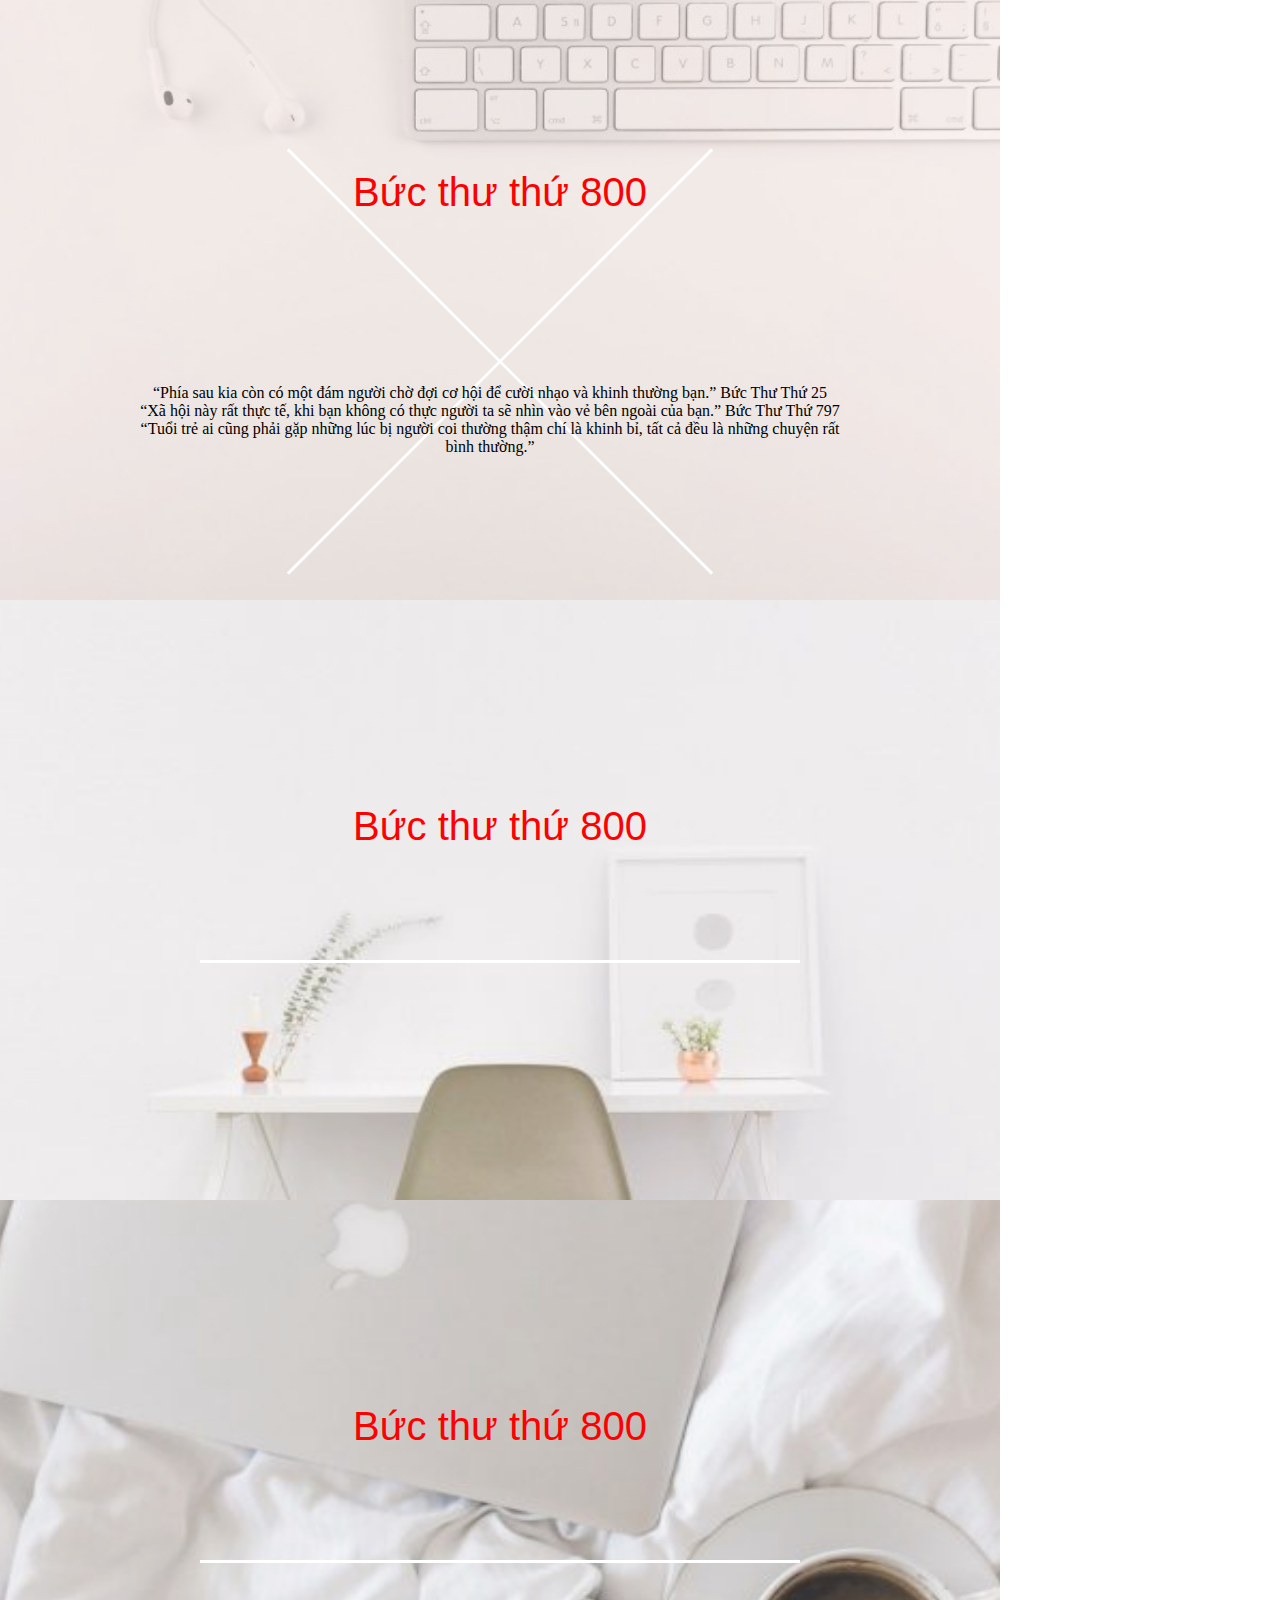
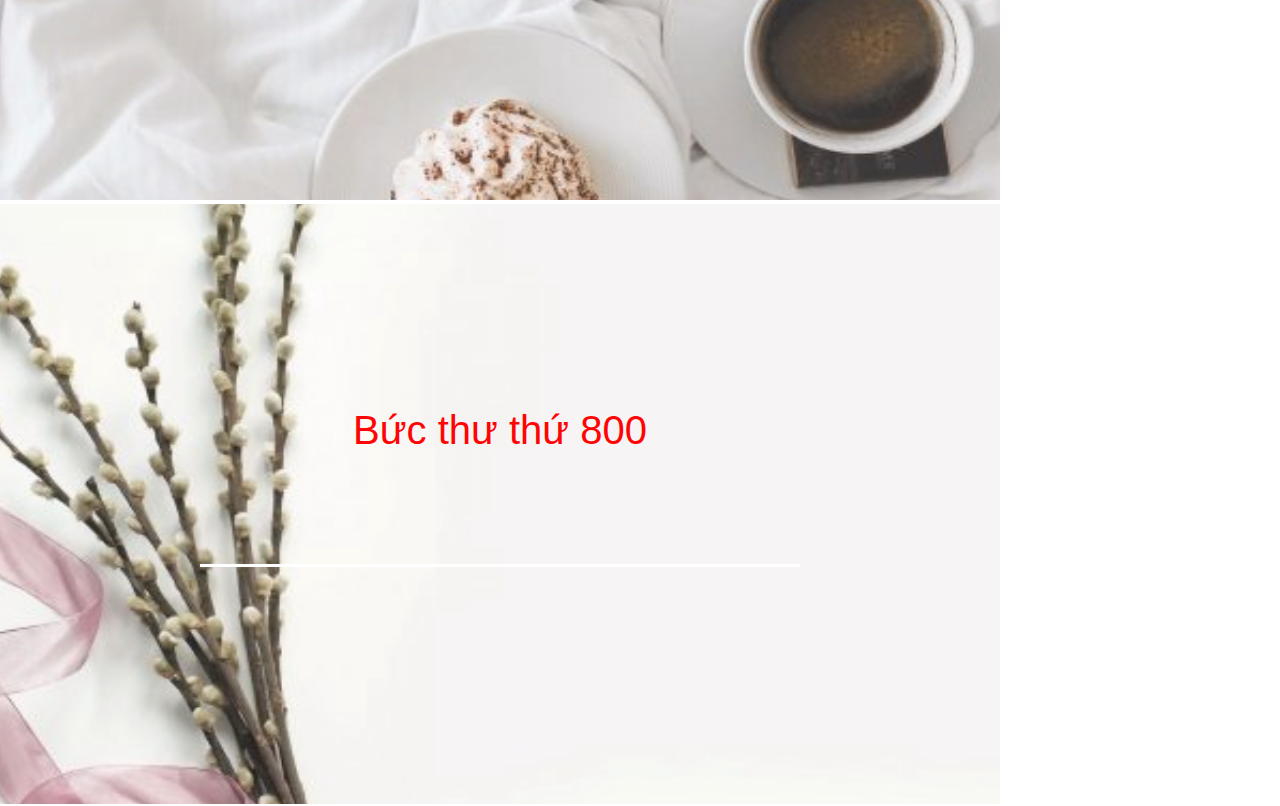
<file: Project8_loadNoiDung__Zoom/index.html>
<!DOCTYPE html>
<html lang="en">

<head>
    <meta charset="UTF-8">
    <meta name="viewport" content="width=device-width, initial-scale=1.0">
    <title>Document</title>
    <link rel="stylesheet" href="style.css">
    <script src="jquery-3.5.1.js"></script>
    <script src="main.js"></script>
     <!--thư vien load trang-->
    <script src="https://cdnjs.cloudflare.com/ajax/libs/gsap/3.5.1/gsap.min.js"></script>
</head>

<body>
    <div>
        <div class="NoiDung">
            <img src="img/4.jpg" alt="" class="layer1">
            <div class="Xanh"></div>
            <div class="Thanh1"></div>
            <div class="Thanh2"></div>
            <div class="ChuTo">Bức thư thứ 800</div>
            <div class="ChuNho">
                “Phía sau kia còn có một đám người chờ đợi cơ hội để
                cười nhạo và khinh thường bạn.”
                Bức Thư Thứ 25
                “Xã hội này rất thực tế, khi bạn không có thực người
                ta sẽ nhìn vào vẻ bên ngoài của bạn.”
                Bức Thư Thứ 797
                “Tuổi trẻ ai cũng phải gặp những lúc bị người
                coi thường thậm chí là khinh bỉ, tất cả đều là
                những chuyện rất bình thường.”
            </div>
        </div>
        <div class="NoiDung">
            <img src="img/2.jpg" alt="" class="layer1">
            <div class="Xanh"></div>
            <div class="Thanh1"></div>
            <div class="Thanh2"></div>
            <div class="ChuTo">Bức thư thứ 800</div>
            <div class="ChuNho">
                “Phía sau kia còn có một đám người chờ đợi cơ hội để
                cười nhạo và khinh thường bạn.”
                Bức Thư Thứ 25
                “Xã hội này rất thực tế, khi bạn không có thực người
                ta sẽ nhìn vào vẻ bên ngoài của bạn.”
                Bức Thư Thứ 797
                “Tuổi trẻ ai cũng phải gặp những lúc bị người
                coi thường thậm chí là khinh bỉ, tất cả đều là
                những chuyện rất bình thường.”
            </div>
        </div>
        <div class="NoiDung">
            <img src="img/6.jpg" alt="" class="layer1">
            <div class="Xanh"></div>
            <div class="Thanh1"></div>
            <div class="Thanh2"></div>
            <div class="ChuTo">Bức thư thứ 800</div>
            <div class="ChuNho">
                “Phía sau kia còn có một đám người chờ đợi cơ hội để
                cười nhạo và khinh thường bạn.”
                Bức Thư Thứ 25
                “Xã hội này rất thực tế, khi bạn không có thực người
                ta sẽ nhìn vào vẻ bên ngoài của bạn.”
                Bức Thư Thứ 797
                “Tuổi trẻ ai cũng phải gặp những lúc bị người
                coi thường thậm chí là khinh bỉ, tất cả đều là
                những chuyện rất bình thường.”
            </div>
        </div>
        <div class="NoiDung">
            <img src="img/5.jpg" alt="" class="layer1">
            <div class="Xanh"></div>
            <div class="Thanh1"></div>
            <div class="Thanh2"></div>
            <div class="ChuTo">Bức thư thứ 800</div>
            <div class="ChuNho">
                “Phía sau kia còn có một đám người chờ đợi cơ hội để
                cười nhạo và khinh thường bạn.”
                Bức Thư Thứ 25
                “Xã hội này rất thực tế, khi bạn không có thực người
                ta sẽ nhìn vào vẻ bên ngoài của bạn.”
                Bức Thư Thứ 797
                “Tuổi trẻ ai cũng phải gặp những lúc bị người
                coi thường thậm chí là khinh bỉ, tất cả đều là
                những chuyện rất bình thường.”
            </div>
        </div>
    </div>
</body>

</html>
</file>
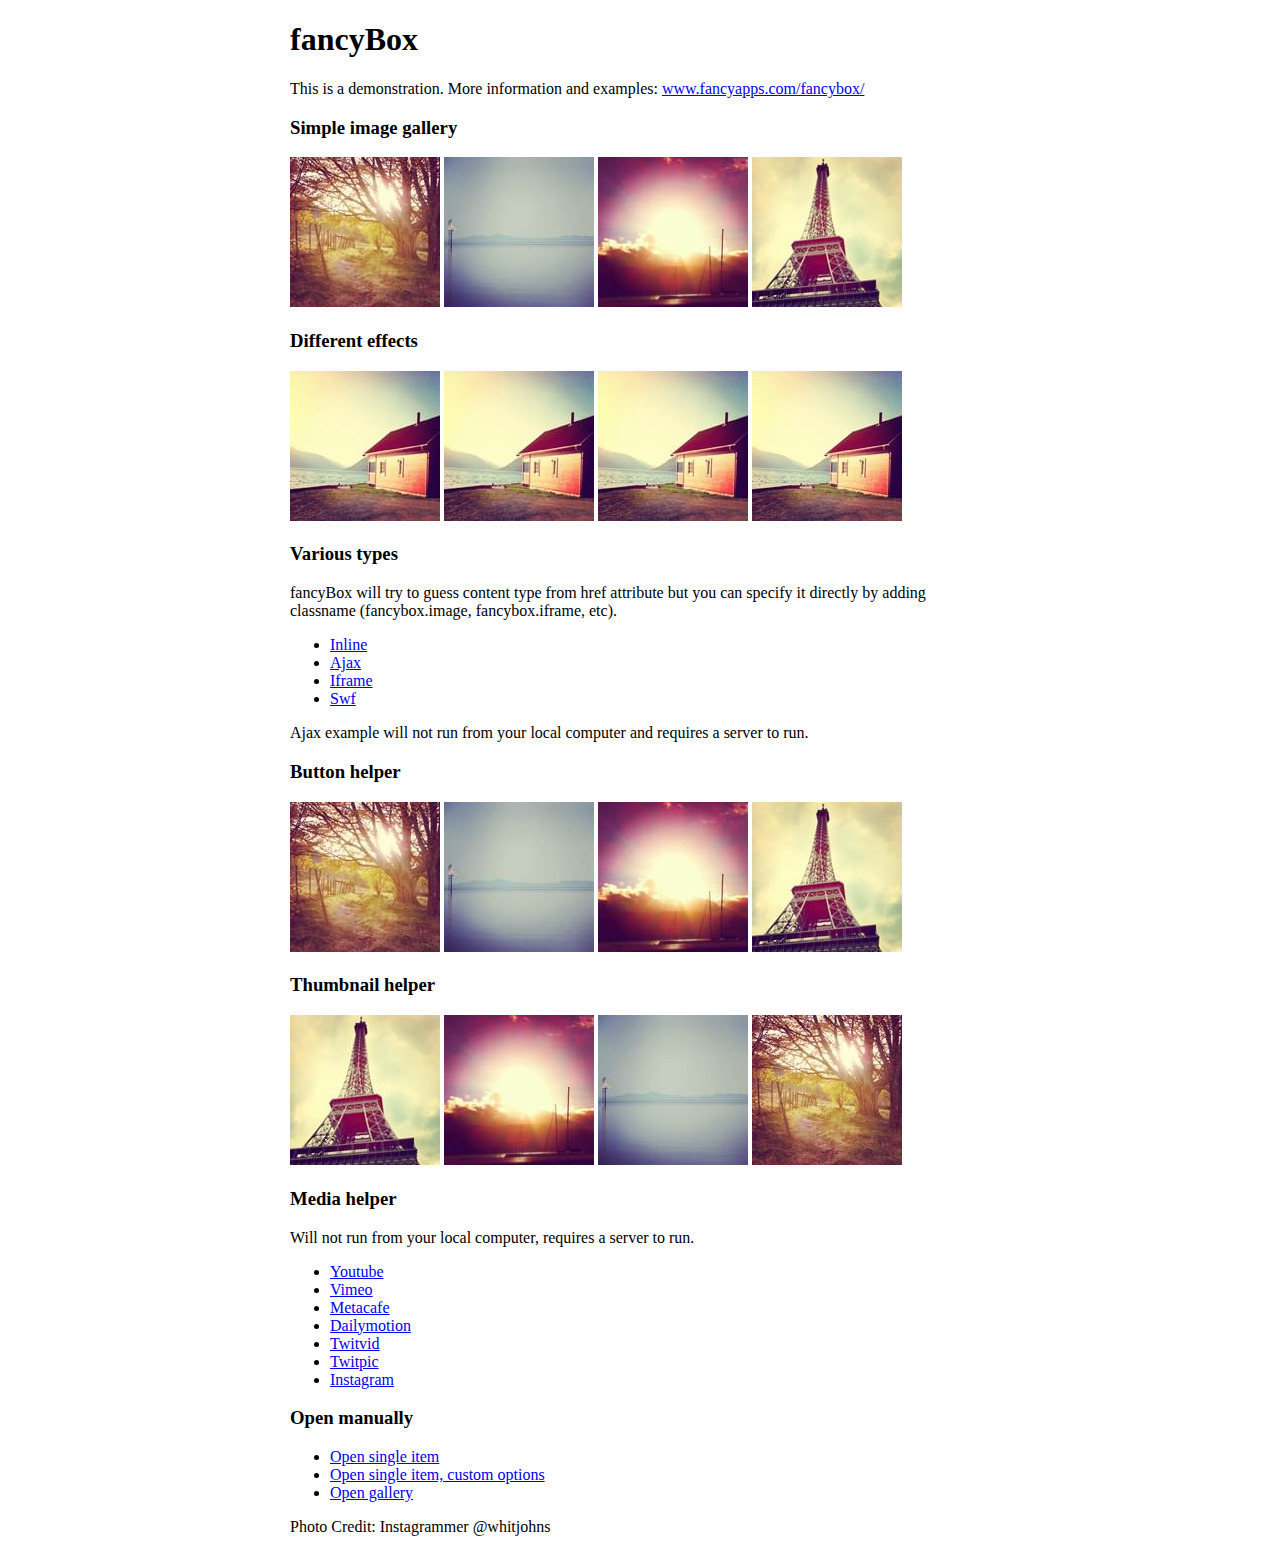
<file: Project7/fancybox-2.1.7/fancybox-2.1.7/demo/index.html>
<!DOCTYPE html>
<html>
<head>
	<title>fancyBox - Fancy jQuery Lightbox Alternative | Demonstration</title>
	<meta http-equiv="Content-Type" content="text/html; charset=UTF-8" />

	<!-- Add jQuery library -->
	<script type="text/javascript" src="../lib/jquery-1.10.2.min.js"></script>

	<!-- Add mousewheel plugin (this is optional) -->
	<script type="text/javascript" src="../lib/jquery.mousewheel.pack.js?v=3.1.3"></script>

	<!-- Add fancyBox main JS and CSS files -->
	<script type="text/javascript" src="../source/jquery.fancybox.pack.js?v=2.1.5"></script>
	<link rel="stylesheet" type="text/css" href="../source/jquery.fancybox.css?v=2.1.5" media="screen" />

	<!-- Add Button helper (this is optional) -->
	<link rel="stylesheet" type="text/css" href="../source/helpers/jquery.fancybox-buttons.css?v=1.0.5" />
	<script type="text/javascript" src="../source/helpers/jquery.fancybox-buttons.js?v=1.0.5"></script>

	<!-- Add Thumbnail helper (this is optional) -->
	<link rel="stylesheet" type="text/css" href="../source/helpers/jquery.fancybox-thumbs.css?v=1.0.7" />
	<script type="text/javascript" src="../source/helpers/jquery.fancybox-thumbs.js?v=1.0.7"></script>

	<!-- Add Media helper (this is optional) -->
	<script type="text/javascript" src="../source/helpers/jquery.fancybox-media.js?v=1.0.6"></script>

	<script type="text/javascript">
		$(document).ready(function() {
			/*
			 *  Simple image gallery. Uses default settings
			 */

			$('.fancybox').fancybox();

			/*
			 *  Different effects
			 */

			// Change title type, overlay closing speed
			$(".fancybox-effects-a").fancybox({
				helpers: {
					title : {
						type : 'outside'
					},
					overlay : {
						speedOut : 0
					}
				}
			});

			// Disable opening and closing animations, change title type
			$(".fancybox-effects-b").fancybox({
				openEffect  : 'none',
				closeEffect	: 'none',

				helpers : {
					title : {
						type : 'over'
					}
				}
			});

			// Set custom style, close if clicked, change title type and overlay color
			$(".fancybox-effects-c").fancybox({
				wrapCSS    : 'fancybox-custom',
				closeClick : true,

				openEffect : 'none',

				helpers : {
					title : {
						type : 'inside'
					},
					overlay : {
						css : {
							'background' : 'rgba(238,238,238,0.85)'
						}
					}
				}
			});

			// Remove padding, set opening and closing animations, close if clicked and disable overlay
			$(".fancybox-effects-d").fancybox({
				padding: 0,

				openEffect : 'elastic',
				openSpeed  : 150,

				closeEffect : 'elastic',
				closeSpeed  : 150,

				closeClick : true,

				helpers : {
					overlay : null
				}
			});

			/*
			 *  Button helper. Disable animations, hide close button, change title type and content
			 */

			$('.fancybox-buttons').fancybox({
				openEffect  : 'none',
				closeEffect : 'none',

				prevEffect : 'none',
				nextEffect : 'none',

				closeBtn  : false,

				helpers : {
					title : {
						type : 'inside'
					},
					buttons	: {}
				},

				afterLoad : function() {
					this.title = 'Image ' + (this.index + 1) + ' of ' + this.group.length + (this.title ? ' - ' + this.title : '');
				}
			});


			/*
			 *  Thumbnail helper. Disable animations, hide close button, arrows and slide to next gallery item if clicked
			 */

			$('.fancybox-thumbs').fancybox({
				prevEffect : 'none',
				nextEffect : 'none',

				closeBtn  : false,
				arrows    : false,
				nextClick : true,

				helpers : {
					thumbs : {
						width  : 50,
						height : 50
					}
				}
			});

			/*
			 *  Media helper. Group items, disable animations, hide arrows, enable media and button helpers.
			*/
			$('.fancybox-media')
				.attr('rel', 'media-gallery')
				.fancybox({
					openEffect : 'none',
					closeEffect : 'none',
					prevEffect : 'none',
					nextEffect : 'none',

					arrows : false,
					helpers : {
						media : {},
						buttons : {}
					}
				});

			/*
			 *  Open manually
			 */

			$("#fancybox-manual-a").click(function() {
				$.fancybox.open('1_b.jpg');
			});

			$("#fancybox-manual-b").click(function() {
				$.fancybox.open({
					href : 'iframe.html',
					type : 'iframe',
					padding : 5
				});
			});

			$("#fancybox-manual-c").click(function() {
				$.fancybox.open([
					{
						href : '1_b.jpg',
						title : 'My title'
					}, {
						href : '2_b.jpg',
						title : '2nd title'
					}, {
						href : '3_b.jpg'
					}
				], {
					helpers : {
						thumbs : {
							width: 75,
							height: 50
						}
					}
				});
			});


		});
	</script>
	<style type="text/css">
		.fancybox-custom .fancybox-skin {
			box-shadow: 0 0 50px #222;
		}

		body {
			max-width: 700px;
			margin: 0 auto;
		}
	</style>
</head>
<body>
	<h1>fancyBox</h1>

	<p>This is a demonstration. More information and examples: <a href="http://fancyapps.com/fancybox/">www.fancyapps.com/fancybox/</a></p>

	<h3>Simple image gallery</h3>
	<p>
		<a class="fancybox" href="1_b.jpg" data-fancybox-group="gallery" title="Lorem ipsum dolor sit amet"><img src="1_s.jpg" alt="" /></a>

		<a class="fancybox" href="2_b.jpg" data-fancybox-group="gallery" title="Etiam quis mi eu elit temp"><img src="2_s.jpg" alt="" /></a>

		<a class="fancybox" href="3_b.jpg" data-fancybox-group="gallery" title="Cras neque mi, semper leon"><img src="3_s.jpg" alt="" /></a>

		<a class="fancybox" href="4_b.jpg" data-fancybox-group="gallery" title="Sed vel sapien vel sem uno"><img src="4_s.jpg" alt="" /></a>
	</p>

	<h3>Different effects</h3>
	<p>
		<a class="fancybox-effects-a" href="5_b.jpg" title="Lorem ipsum dolor sit amet, consectetur adipiscing elit"><img src="5_s.jpg" alt="" /></a>

		<a class="fancybox-effects-b" href="5_b.jpg" title="Lorem ipsum dolor sit amet, consectetur adipiscing elit"><img src="5_s.jpg" alt="" /></a>

		<a class="fancybox-effects-c" href="5_b.jpg" title="Lorem ipsum dolor sit amet, consectetur adipiscing elit"><img src="5_s.jpg" alt="" /></a>

		<a class="fancybox-effects-d" href="5_b.jpg" title="Lorem ipsum dolor sit amet, consectetur adipiscing elit"><img src="5_s.jpg" alt="" /></a>
	</p>

	<h3>Various types</h3>
	<p>
		fancyBox will try to guess content type from href attribute but you can specify it directly by adding classname (fancybox.image, fancybox.iframe, etc).
	</p>
	<ul>
		<li><a class="fancybox" href="#inline1" title="Lorem ipsum dolor sit amet">Inline</a></li>
		<li><a class="fancybox fancybox.ajax" href="ajax.txt">Ajax</a></li>
		<li><a class="fancybox fancybox.iframe" href="iframe.html">Iframe</a></li>
		<li><a class="fancybox" href="http://www.adobe.com/jp/events/cs3_web_edition_tour/swfs/perform.swf">Swf</a></li>
	</ul>

	<div id="inline1" style="width:400px;display: none;">
		<h3>Etiam quis mi eu elit</h3>
		<p>
			Lorem ipsum dolor sit amet, consectetur adipiscing elit. Etiam quis mi eu elit tempor facilisis id et neque. Nulla sit amet sem sapien. Vestibulum imperdiet porta ante ac ornare. Nulla et lorem eu nibh adipiscing ultricies nec at lacus. Cras laoreet ultricies sem, at blandit mi eleifend aliquam. Nunc enim ipsum, vehicula non pretium varius, cursus ac tortor. Vivamus fringilla congue laoreet. Quisque ultrices sodales orci, quis rhoncus justo auctor in. Phasellus dui eros, bibendum eu feugiat ornare, faucibus eu mi. Nunc aliquet tempus sem, id aliquam diam varius ac. Maecenas nisl nunc, molestie vitae eleifend vel, iaculis sed magna. Aenean tempus lacus vitae orci posuere porttitor eget non felis. Donec lectus elit, aliquam nec eleifend sit amet, vestibulum sed nunc.
		</p>
	</div>

	<p>
		Ajax example will not run from your local computer and requires a server to run.
	</p>

	<h3>Button helper</h3>
	<p>
		<a class="fancybox-buttons" data-fancybox-group="button" href="1_b.jpg"><img src="1_s.jpg" alt="" /></a>

		<a class="fancybox-buttons" data-fancybox-group="button" href="2_b.jpg"><img src="2_s.jpg" alt="" /></a>

		<a class="fancybox-buttons" data-fancybox-group="button" href="3_b.jpg"><img src="3_s.jpg" alt="" /></a>

		<a class="fancybox-buttons" data-fancybox-group="button" href="4_b.jpg"><img src="4_s.jpg" alt="" /></a>
	</p>

	<h3>Thumbnail helper</h3>
	<p>
		<a class="fancybox-thumbs" data-fancybox-group="thumb" href="4_b.jpg"><img src="4_s.jpg" alt="" /></a>

		<a class="fancybox-thumbs" data-fancybox-group="thumb" href="3_b.jpg"><img src="3_s.jpg" alt="" /></a>

		<a class="fancybox-thumbs" data-fancybox-group="thumb" href="2_b.jpg"><img src="2_s.jpg" alt="" /></a>

		<a class="fancybox-thumbs" data-fancybox-group="thumb" href="1_b.jpg"><img src="1_s.jpg" alt="" /></a>
	</p>

	<h3>Media helper</h3>
	<p>
		Will not run from your local computer, requires a server to run.
	</p>

	<ul>
		<li><a class="fancybox-media" href="http://www.youtube.com/watch?v=opj24KnzrWo">Youtube</a></li>
		<li><a class="fancybox-media" href="http://vimeo.com/47480346">Vimeo</a></li>
		<li><a class="fancybox-media" href="http://www.metacafe.com/watch/7635964/">Metacafe</a></li>
		<li><a class="fancybox-media" href="http://www.dailymotion.com/video/xoeylt_electric-guest-this-head-i-hold_music">Dailymotion</a></li>
		<li><a class="fancybox-media" href="http://twitvid.com/QY7MD">Twitvid</a></li>
		<li><a class="fancybox-media" href="http://twitpic.com/7p93st">Twitpic</a></li>
		<li><a class="fancybox-media" href="http://instagr.am/p/IejkuUGxQn">Instagram</a></li>
	</ul>

	<h3>Open manually</h3>
	<ul>
		<li><a id="fancybox-manual-a" href="javascript:;">Open single item</a></li>
		<li><a id="fancybox-manual-b" href="javascript:;">Open single item, custom options</a></li>
		<li><a id="fancybox-manual-c" href="javascript:;">Open gallery</a></li>
	</ul>

	<p>
		Photo Credit: Instagrammer @whitjohns
	</p>
</body>
</html>
</file>
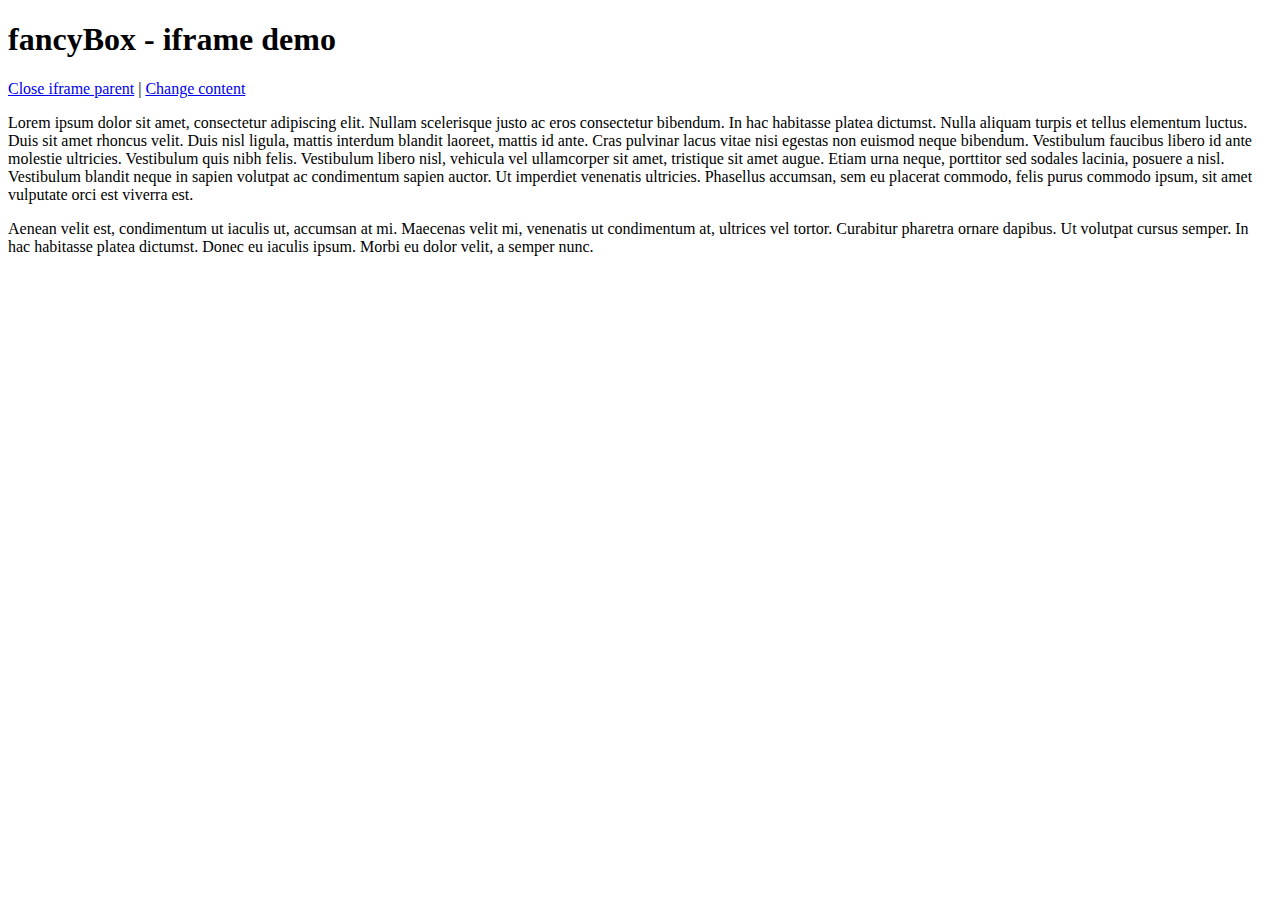
<file: Project7/fancybox-2.1.7/fancybox-2.1.7/demo/iframe.html>
<!DOCTYPE html>
<html>
<head>
	<title>fancyBox - iframe demo</title>
	<meta http-equiv="Content-Type" content="text/html; charset=UTF-8" />
</head>
<body>
	<h1>fancyBox - iframe demo</h1>

	<p>
		<a href="javascript:parent.jQuery.fancybox.close();">Close iframe parent</a>

		|

		<a href="javascript:parent.jQuery.fancybox.open({href : '1_b.jpg', title : 'My title'});">Change content</a>
	</p>

	<p>
		Lorem ipsum dolor sit amet, consectetur adipiscing elit. Nullam scelerisque justo ac eros consectetur bibendum. In hac habitasse platea dictumst. Nulla aliquam turpis et tellus elementum luctus. Duis sit amet rhoncus velit. Duis nisl ligula, mattis interdum blandit laoreet, mattis id ante. Cras pulvinar lacus vitae nisi egestas non euismod neque bibendum. Vestibulum faucibus libero id ante molestie ultricies. Vestibulum quis nibh felis. Vestibulum libero nisl, vehicula vel ullamcorper sit amet, tristique sit amet augue. Etiam urna neque, porttitor sed sodales lacinia, posuere a nisl. Vestibulum blandit neque in sapien volutpat ac condimentum sapien auctor. Ut imperdiet venenatis ultricies. Phasellus accumsan, sem eu placerat commodo, felis purus commodo ipsum, sit amet vulputate orci est viverra est.
	</p>

	<p>
		Aenean velit est, condimentum ut iaculis ut, accumsan at mi. Maecenas velit mi, venenatis ut condimentum at, ultrices vel tortor. Curabitur pharetra ornare dapibus. Ut volutpat cursus semper. In hac habitasse platea dictumst. Donec eu iaculis ipsum. Morbi eu dolor velit, a semper nunc.
	</p>
</body>
</html>
</file>
<file: Project2_Click/slyte.css>
*{margin : 0;
padding: 0;
}
.DangNhap{
    width: 600px;
    height: 300px;
    background-color: rgb(243, 234, 234);
    border : 1px solid gray;
    padding: 20px;
    position : fixed;
    top: 100px;
    left: 50%;
    transform: translateX(-50%); 
}
.DangKy{
    width: 600px;
    height: 300px;
    background-color: rgb(243, 234, 234);
    border : 1px solid gray;
    padding: 20px;
    position : fixed;
    top: 100px;
    left: 50%;
    transform: translateX(-50%);
}
.NutDangKy{
    float: center;
}
.NutDangNhap{
    float: center; 
}
</file>
<file: Project3_ACCORDION/style.css>
.Container{
    text-align: center;
}
body{
    background-image: url(img/background.jpg);
    text-align: center;
    font-family: 'Segoe UI', Tahoma, Geneva, Verdana, sans-serif;
}
.HieuUng{
    width: 40%;
    margin: auto;
    margin-top: 50px;
}

.NDKhoi{
    padding: 20px;
    border: 2p solid  rgb(12, 235, 79);
    background: rgb(6, 236, 217);
    color: black;
}
h3{
    background: rgb(240, 110, 4);
    padding: 10px 15px;
    color: rgb(12, 235, 79);
}
h3:hover {
    background-image: url(img/dow.jpg)  no-repeat 96% #0a0a0a;

}
h3.Color{
    background: rgba(7, 22, 240, 0.548);
}
.nut{
    text-align: center;
    color: rgb(14, 13, 13);
}
.narrow{
    background: rgb(243, 6, 6);
}
</file>
<file: Project5_TaoBangInBaCheDoChu/style.css>
/***************************************
   Default Styles
************************************** */

html, body {
    margin: 0;
    padding: 0;
  }
  
  body {
    font: 62.5% Verdana, Helvetica, Arial, sans-serif;
    color: #000;
    background: #fff;
  }
  #container {
    font-size: 1.2em;
    margin: 10px 2em;
  }
  
  h1 {
    font-size: 2.5em;
    margin-bottom: 0;
  }
  
  h2 {
    font-size: 1.3em;
    margin-bottom: .5em;
  }
  h3 {
    font-size: 1.1em;
    margin-bottom: 0;
  }
  
  code {
    font-size: 1.2em;
  }
  
  a {
    color: #06581f;
  }
  
  
  /***************************************
     Chapter Styles
  ************************************** */
  
  .poem {
    margin: 0 5em;
  }
  .chapter {
    margin: 1em;
  }
  .switcher {
    float: right;
    background-color: #ddd;
    border: 1px solid #000;
    margin: 10px;
    padding: 10px;
    font-size: .9em;
  }
  .switcher h3 {
    margin: .5em 0;
  }
  
  #header {
    clear: both;
  }
  
  body.large .chapter {
    font-size: 1.5em;
  }
  
  body.narrow .chapter {
    width: 250px;
  }
  
  .selected {
    font-weight: bold;
  }
  
  .hidden {
    display: none;
  }
  
  .hover {
    cursor: pointer;
    background-color: #afa;
  }
</file>
<file: Project6_TaoOnePageWebsite/style.css>
*{
    margin: 0;
    padding: 0;
}
body{
    margin: 0;
    padding: 0;
}
.TopHeader{
    width: 100%;
    height: 50px;
    background: rgb(132, 243, 190);
    margin: auto; 
    position: fixed;
    top: 0px;
}
.TopHeader ul{
    margin-left: 18%;
}
.TopHeader ul li{
    float: left;
    list-style: none;     
}
.TopHeader ul li a{
    text-decoration: none;
    display: block;
    padding: 15px 10px;
    color: black;
    font-family: tahoma;
    font-weight: bold; 
}
.Home{
    width: 100%;
    height: 650px;
    background-image: url(img/12.jpg);
    background-attachment: fixed;
    /*cố định ảnh*/
    background-size: cover;
}
.Content{
    height: 800px;
    width: 50% 0;
    text-align: center;
    color:black;
    background-color: gray;
}
.Chapter1{
    height: 800px;
    background-image: url(img/17.jpg);   
    background-size: cover;
}
.Chapter2{
    height: 800px;
    background-image: url(img/18.jpg);   
    background-size: cover;
}
.Chapter3{
    height: 800px;
    background-image: url(img/19.jpg);   
    background-size: cover;
}
.Chapter4{
    height: 800px;
    background-image: url(img/20.jpg);   
    background-size: cover;
}
.Chapter5{
    height: 800px;
    background-image: url(img/21.jpg);   
    background-size: cover;
}
.Chapter6{
    height: 800px;
    background-image: url(img/22.jpg);   
    background-size: cover;
}
.Big{
    color: white;
    font-family: tahoma;
    font-size: 290px;
    margin-left: 30px;
    padding-top: 5px;
}
</file>
<file: Project7/style.css>
*{
    margin: 0;
    padding: 0;
}
body{
    background-image: url(img/nen.jpeg);
}
.NoiDung{
    width: 600px;
    margin: auto;
    font-family: "Josefin Slab", serif;;
}
h1.TieuDe{
    font-family: "Josefin Slab", serif;
    font-weight: 100;
    text-align: center;
    margin: 17px 0;
    font-size: 37px;
    margin-bottom: 100px;
}
.Khoi{
    border-bottom: 2px solid black;
    margin-bottom: 40px;
    padding-bottom: 40px;
}
h2.TieuDeKhoi{
    height: 40px;
    font-size: 30px;
    font-weight: 300;
    color: black;
    cursor: pointer;
   transition: 0.4;
}
h2.TieuDeKhoi:hover{
    color: rgb(8, 205, 240);
}
h2.TieuDeKhoi:hover img{
    margin-right: 0px;
   
}
.TieuDeKhoi img{
    overflow: hidden;
    margin-top: 12px;
    color: red;
    font-weight: 200;
    font-size: 50px;
    float: right;
    transition: 0.4s;
    margin-right: -20px;
    /*transform: rotate(180deg);*/
    /*quay một góc đô*/
}/*  định dạng nút ảnh mũi tên xổ xuống*/
.img{
    float: left;
    width: 60px;
    height: 50px;
    margin-right: 10px;
}
.AnhNoiDung{
    overflow: hidden;
}
.NoiDungKhoi{
    color: rgba(24, 23, 23, 0.979);
    font-size: 20px;
    line-height: 24px;
}
.TieuDeKhoi.Xanh{
    color: chartreuse;
}
.TieuDeKhoi.Xanh img{
    margin-right: 0;
    transform: rotate(180deg);
    /*để ảnh mủi tên xoay 180 độ*/
    margin-top: 12px;
}
</file>
<file: Project7_Accordion+ScollTop/style.css>
*{
    margin: 0;
    padding: 0;
}
body{
    background-image: url(img/nen.jpeg);
}
.NoiDung{
    width: 600px;
    margin: auto;
    font-family: "Josefin Slab", serif;;
}
h1.TieuDe{
    font-family: "Josefin Slab", serif;
    font-weight: 100;
    text-align: center;
    margin: 17px 0;
    font-size: 37px;
    margin-bottom: 100px;
}
.Khoi{
    border-bottom: 2px solid black;
    margin-bottom: 40px;
    padding-bottom: 40px;
}
h2.TieuDeKhoi{
    height: 40px;
    font-size: 30px;
    font-weight: 300;
    color: black;
    cursor: pointer;
   transition: 0.4;
}
h2.TieuDeKhoi:hover{
    color: rgb(8, 205, 240);
}
h2.TieuDeKhoi:hover img{
    margin-right: 0px;
   
}
.TieuDeKhoi img{
    overflow: hidden;
    margin-top: 12px;
    color: red;
    font-weight: 200;
    font-size: 50px;
    float: right;
    transition: 0.4s;
    margin-right: -20px;
    /*transform: rotate(180deg);*/
    /*quay một góc đô*/
}/*  định dạng nút ảnh mũi tên xổ xuống*/
.img{
    float: left;
    width: 60px;
    height: 50px;
    margin-right: 10px;
}
.AnhNoiDung{
    overflow: hidden;
}
.NoiDungKhoi{
    color: rgba(24, 23, 23, 0.979);
    font-size: 20px;
    line-height: 24px;
}
.TieuDeKhoi.Xanh{
    color: chartreuse;
}
.TieuDeKhoi.Xanh img{
    margin-right: 0;
    transform: rotate(180deg);
    /*để ảnh mủi tên xoay 180 độ*/
    margin-top: 12px;
}
</file>
<file: Project8_loadNoiDung__Zoom/style.css>
*{
    margin: 0;
    padding: 0;
}
.NoiDung{
    width: 1000px;
    height: 600px;
    overflow: hidden;
    position: relative;
}
img.layer1{
    width: 1000px;
    height: 600px;
    overflow: hidden;
    position: relative;
    transition: 0.2s;
    transform: scale(1.5);
}
.Xanh{
    width: 1000px;
    height: 600px;
    background: rgb(243, 230, 223);
    /*tạo layer*/
    position: absolute;
    top: 0;
    left: 0;
    z-index: 1;
    transition: 0.4s;
    opacity: 0.1;
}
.Thanh1, .Thanh2{
    width: 600px;
    height: 3px;
    background: white;
    position: absolute;
    z-index: 3;
    top: 60%;
    left: 20%;
    transition: 0.4s;
    transform: scale(0deg);
}
.ChuTo{
    font-size: 40px;
    font-family: 'Segoe UI', Tahoma, Geneva, Verdana, sans-serif;
    position: absolute;
    top: 100px;
    left: 0px;
    z-index: 4;
    color: rgb(255, 0, 0);
    text-align: center;
    width: 100%;
    transition: 0.4s;
    top: 34%;
}
.ChuNho{
    position: absolute;
    top: 64%;
    left: 14%;
    color: black;
    z-index: 5;
    width: 70%;
    text-align: center;
    transition: 0.4s;
    transform: scale(0);
}
.NoiDung:hover img.layer1{
    transform: scale(1);
}
.NoiDung:hover .ChuTo{
    transform: translateY(-34px);
}
.NoiDung:hover .ChuNho{
    transform: scale(1);
}
.NoiDung:hover .Xanh{
    opacity: 0.5;
}
.NoiDung:hover .Thanh1{
    transform: rotate(45deg);
}
.NoiDung:hover .Thanh2{
    transform: rotate(-45deg);
}
</file>
